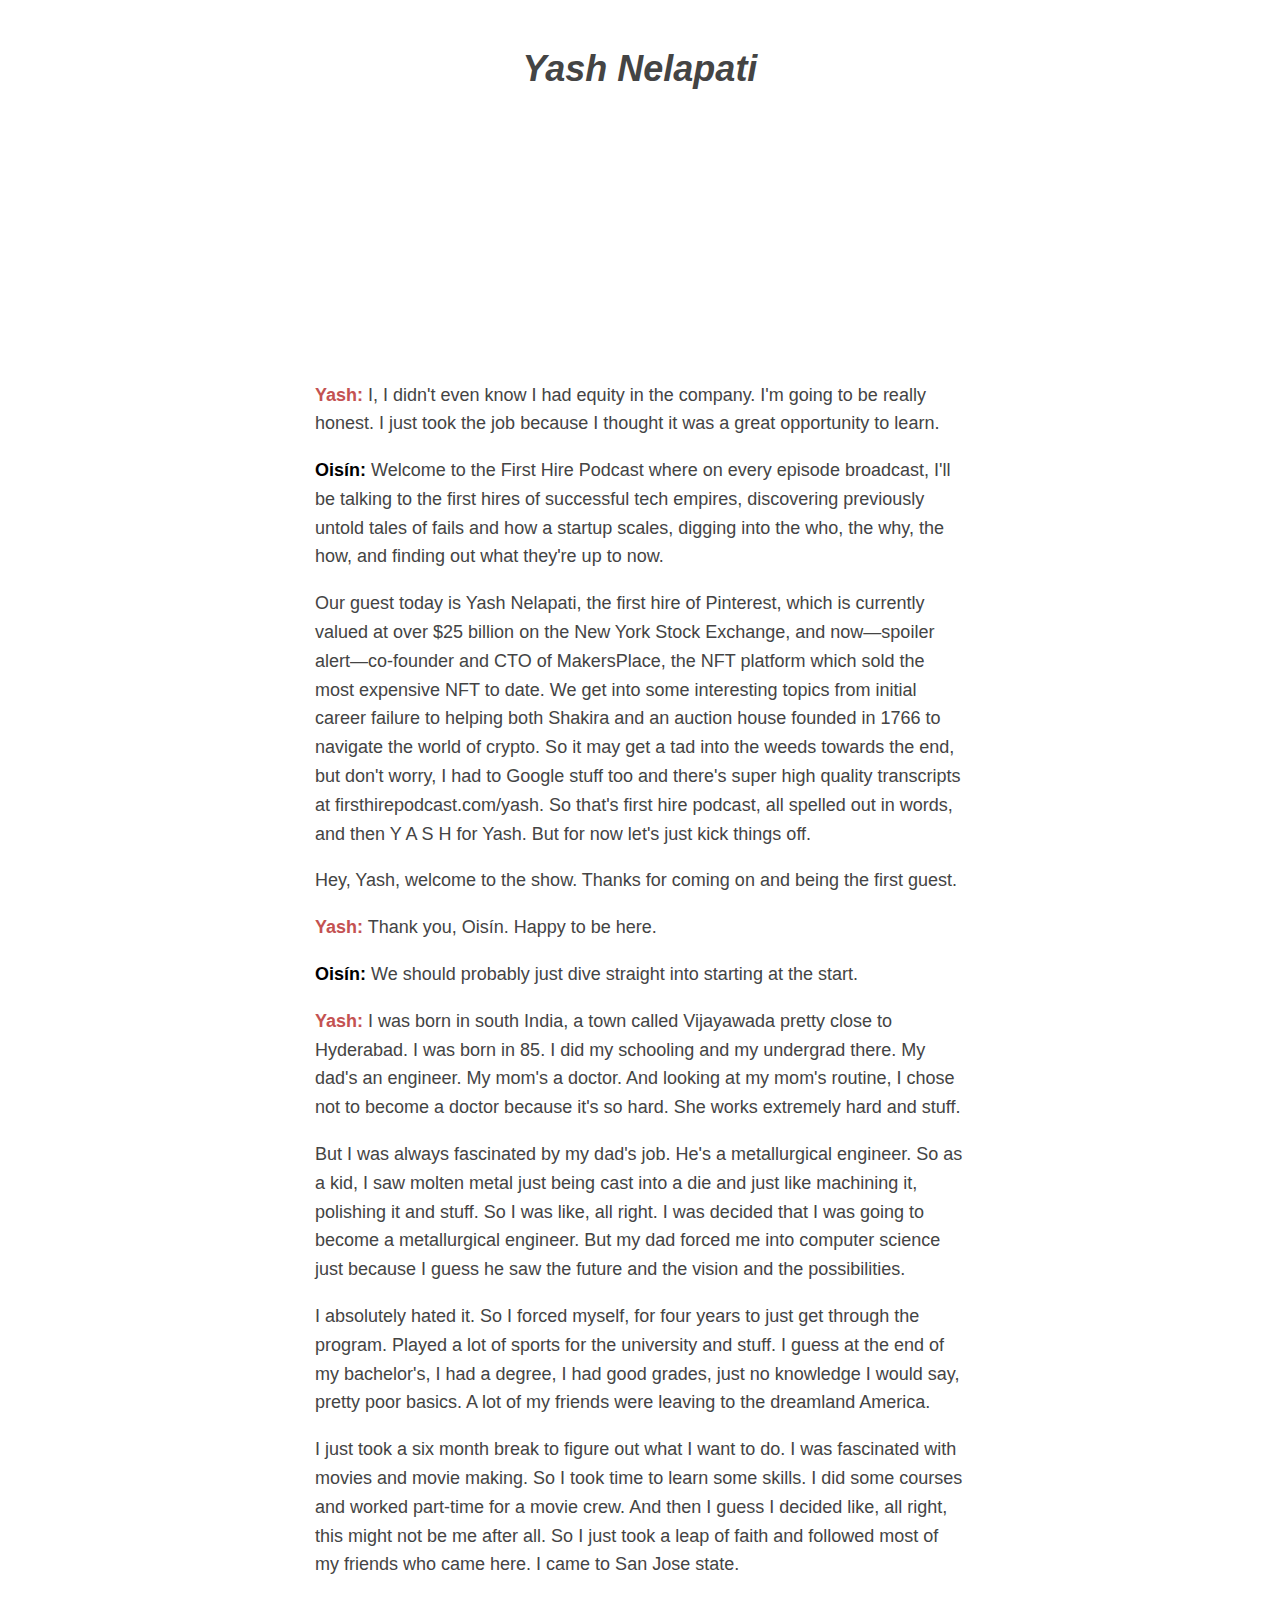
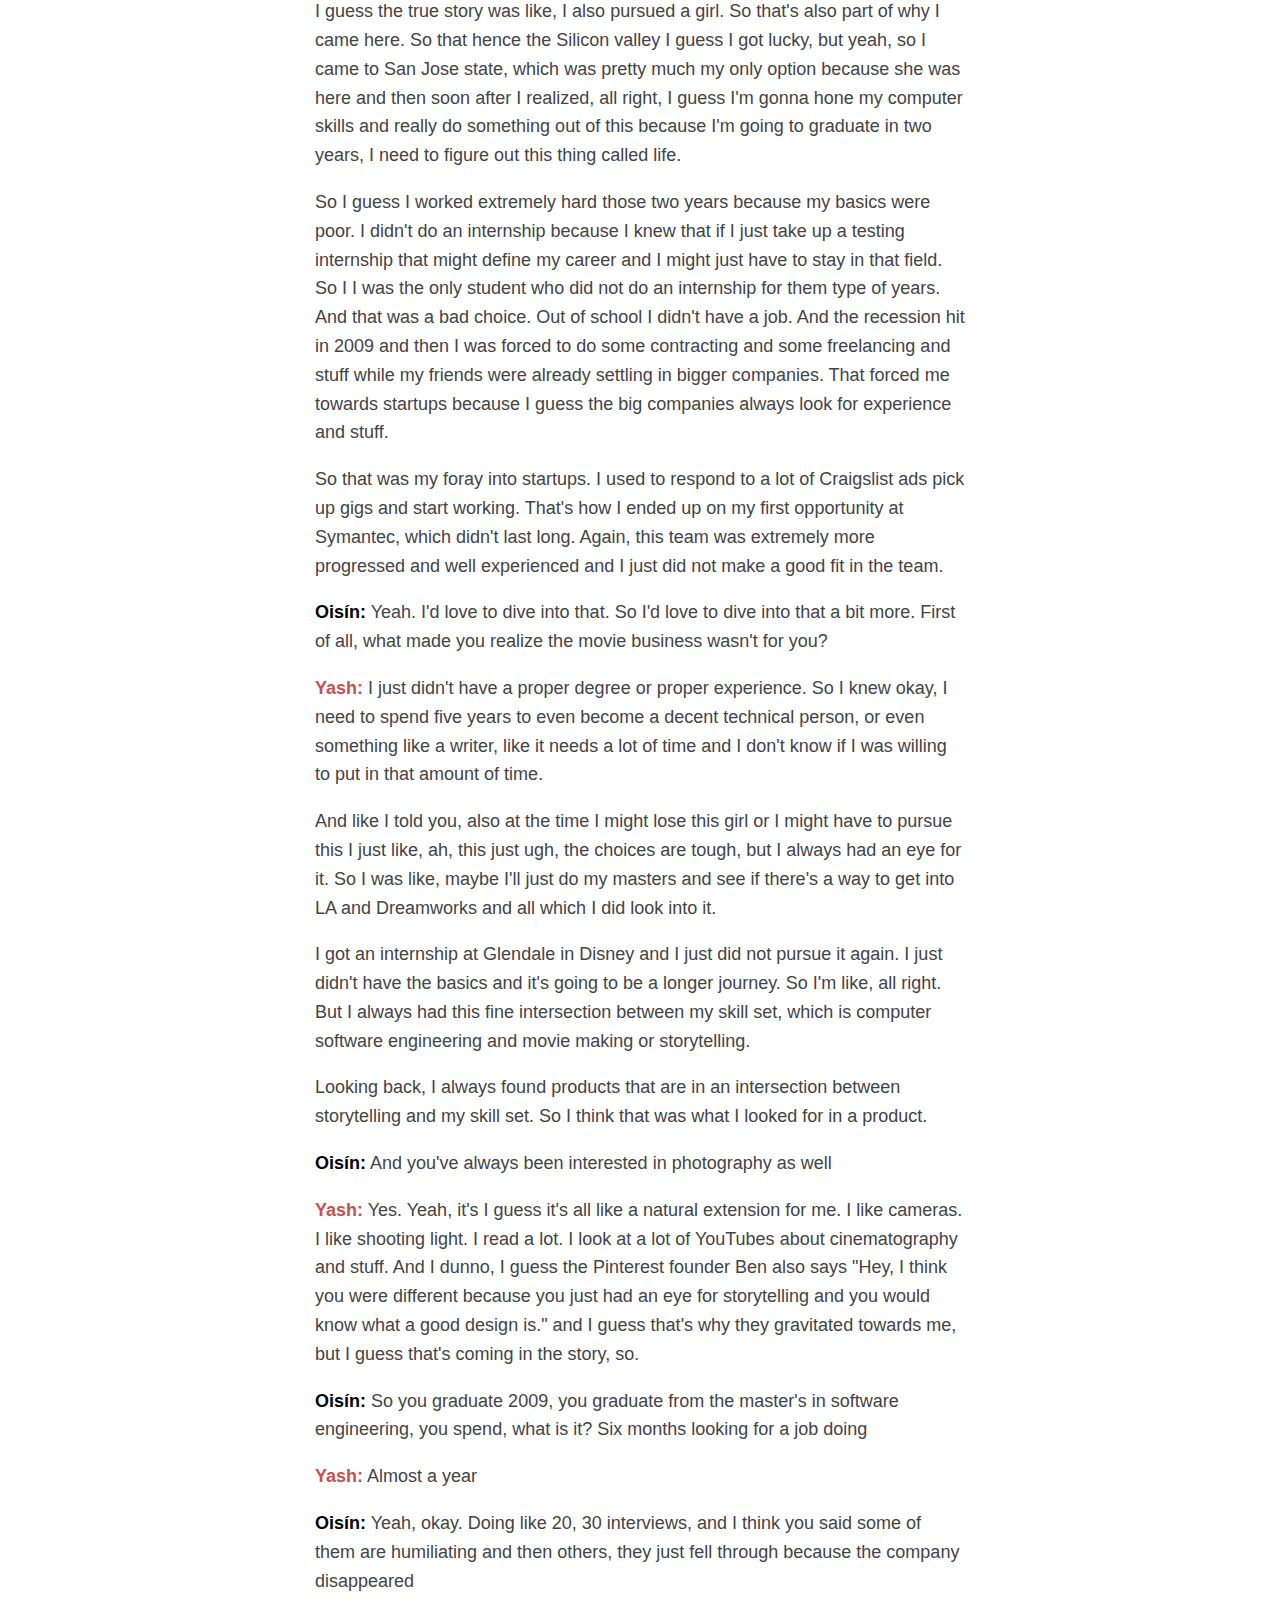
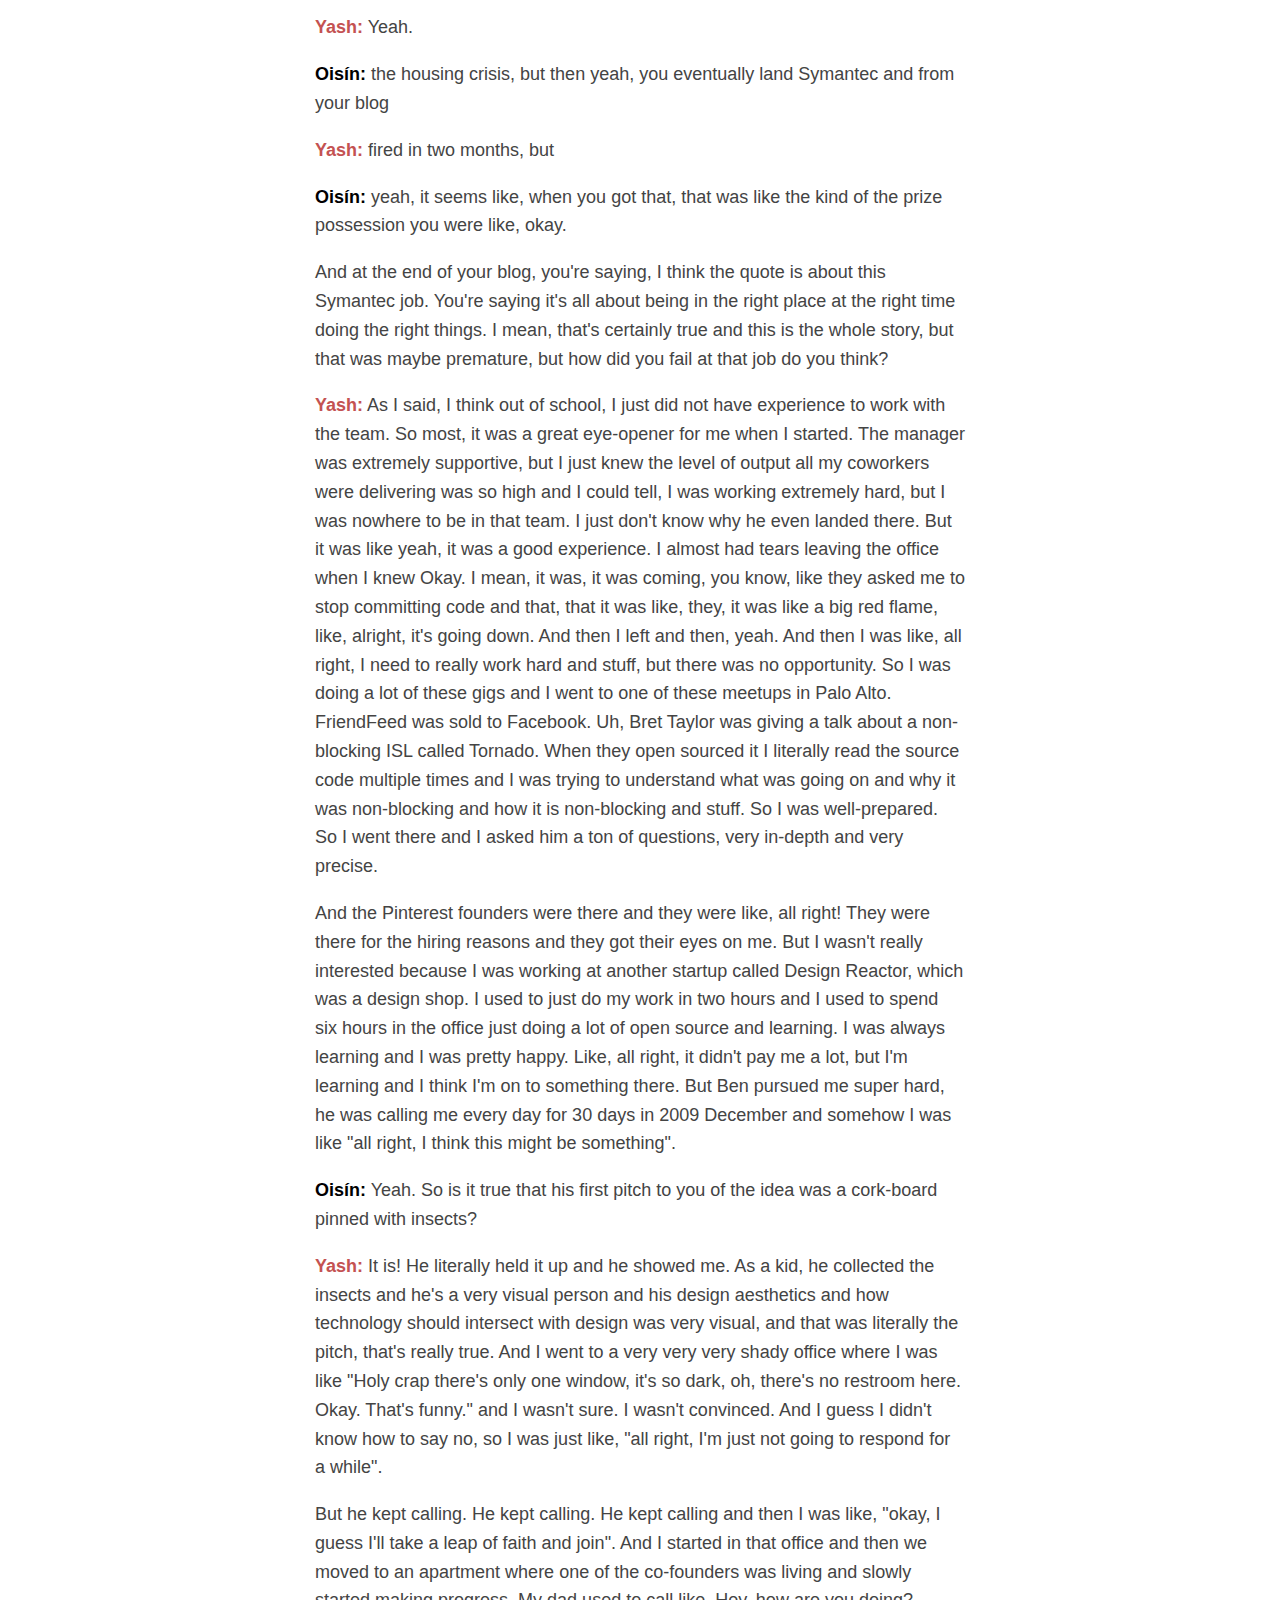
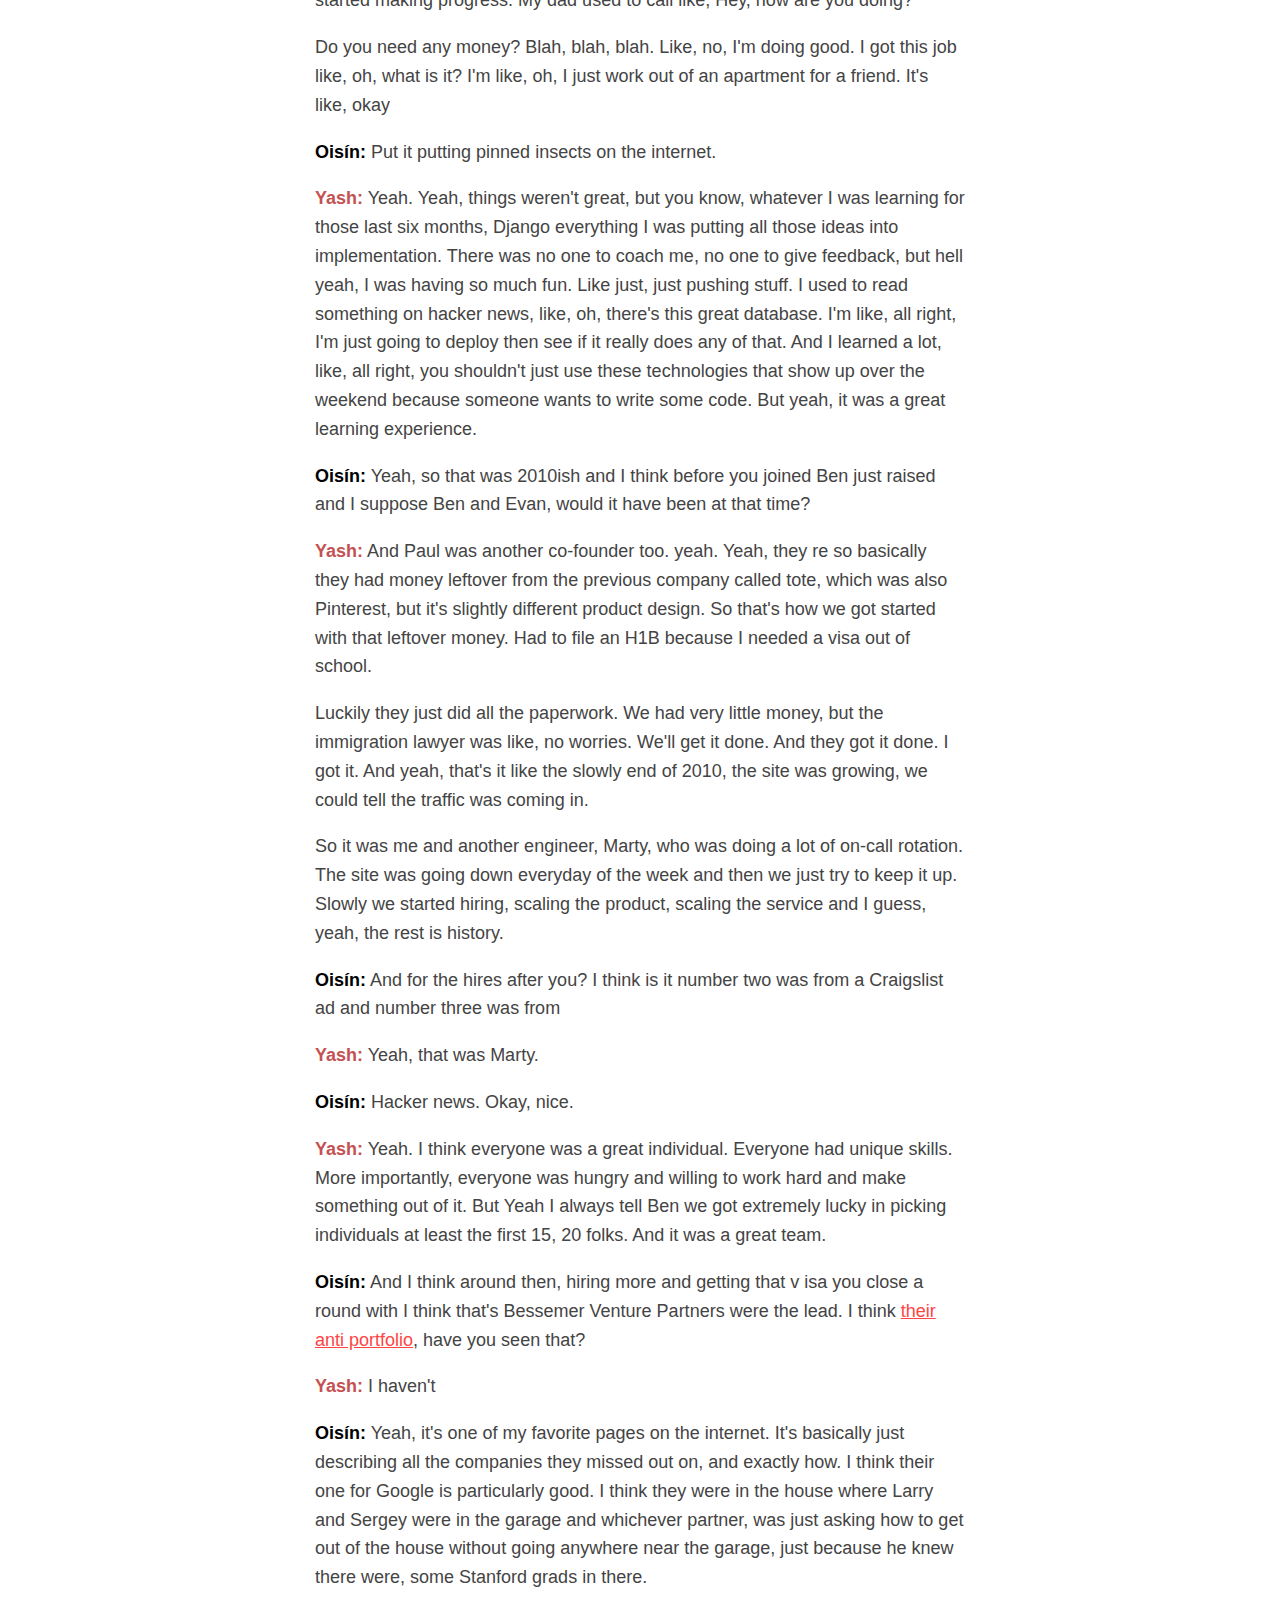
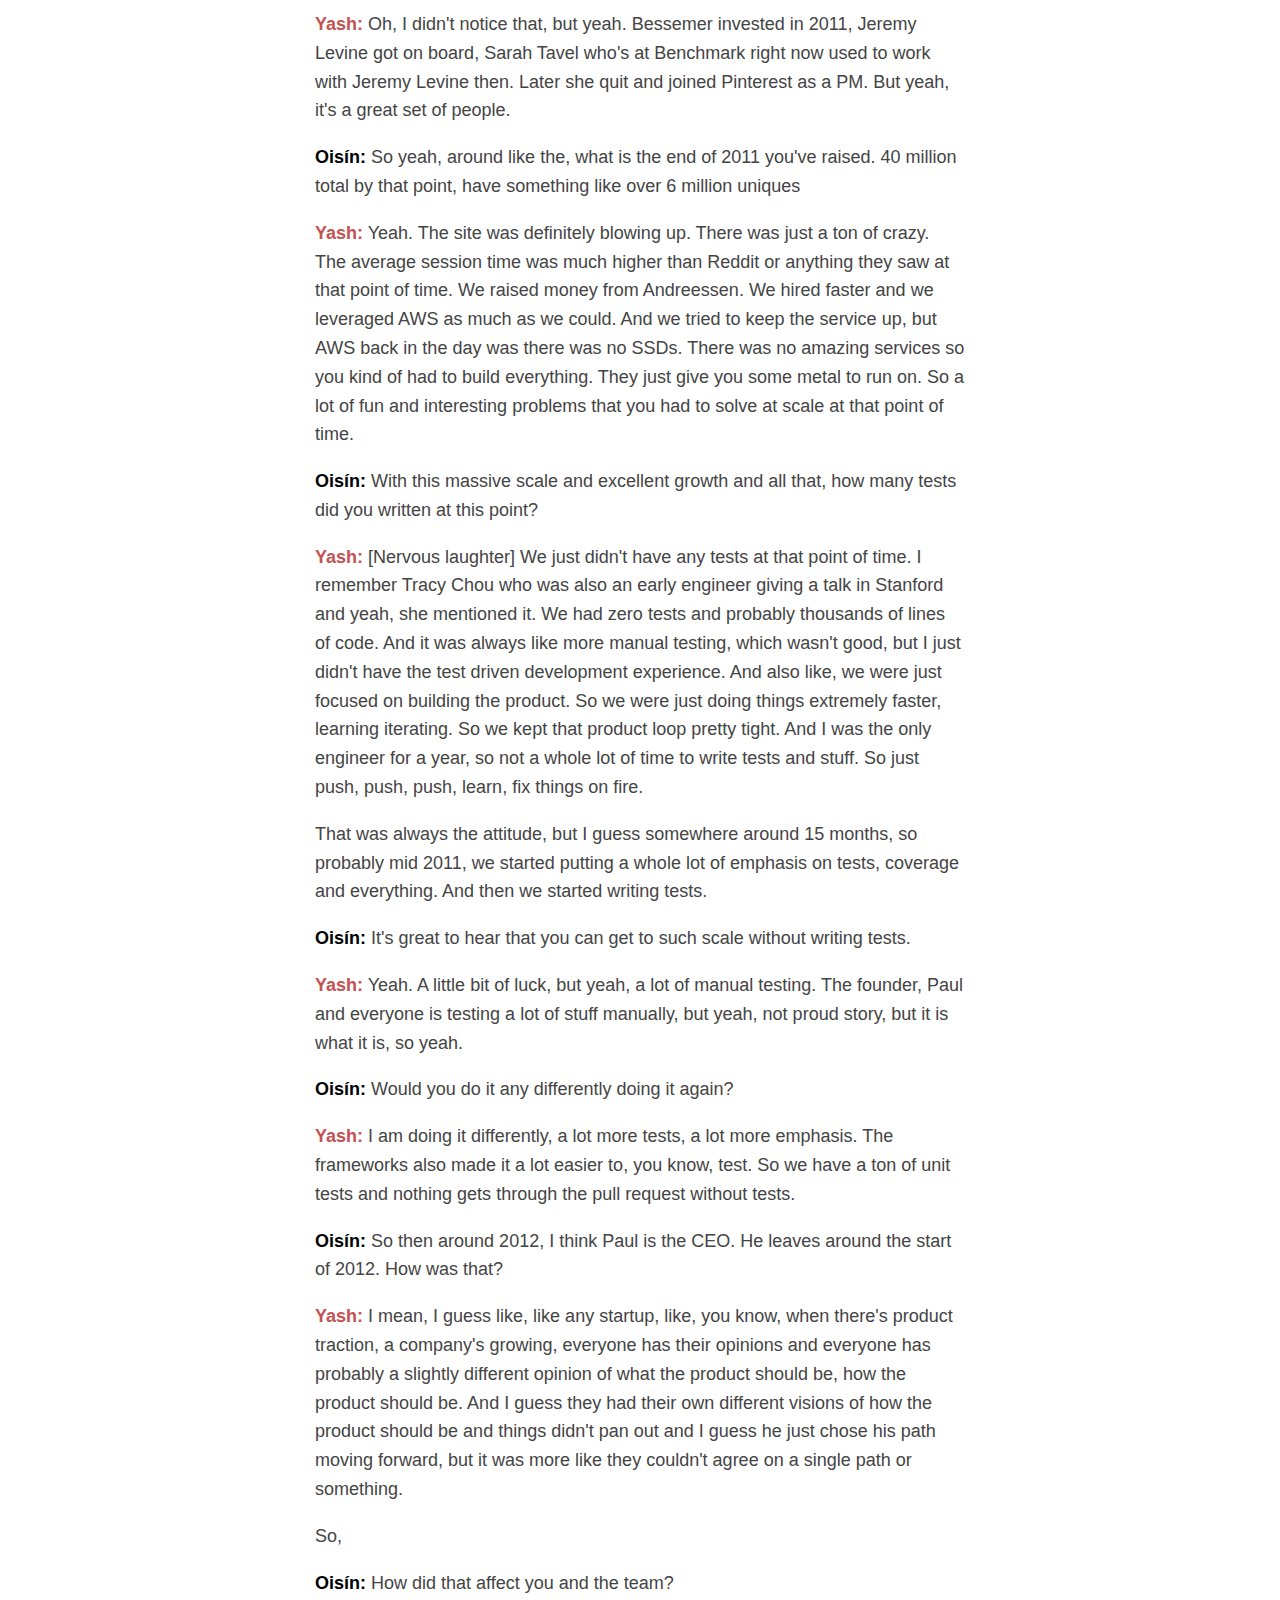
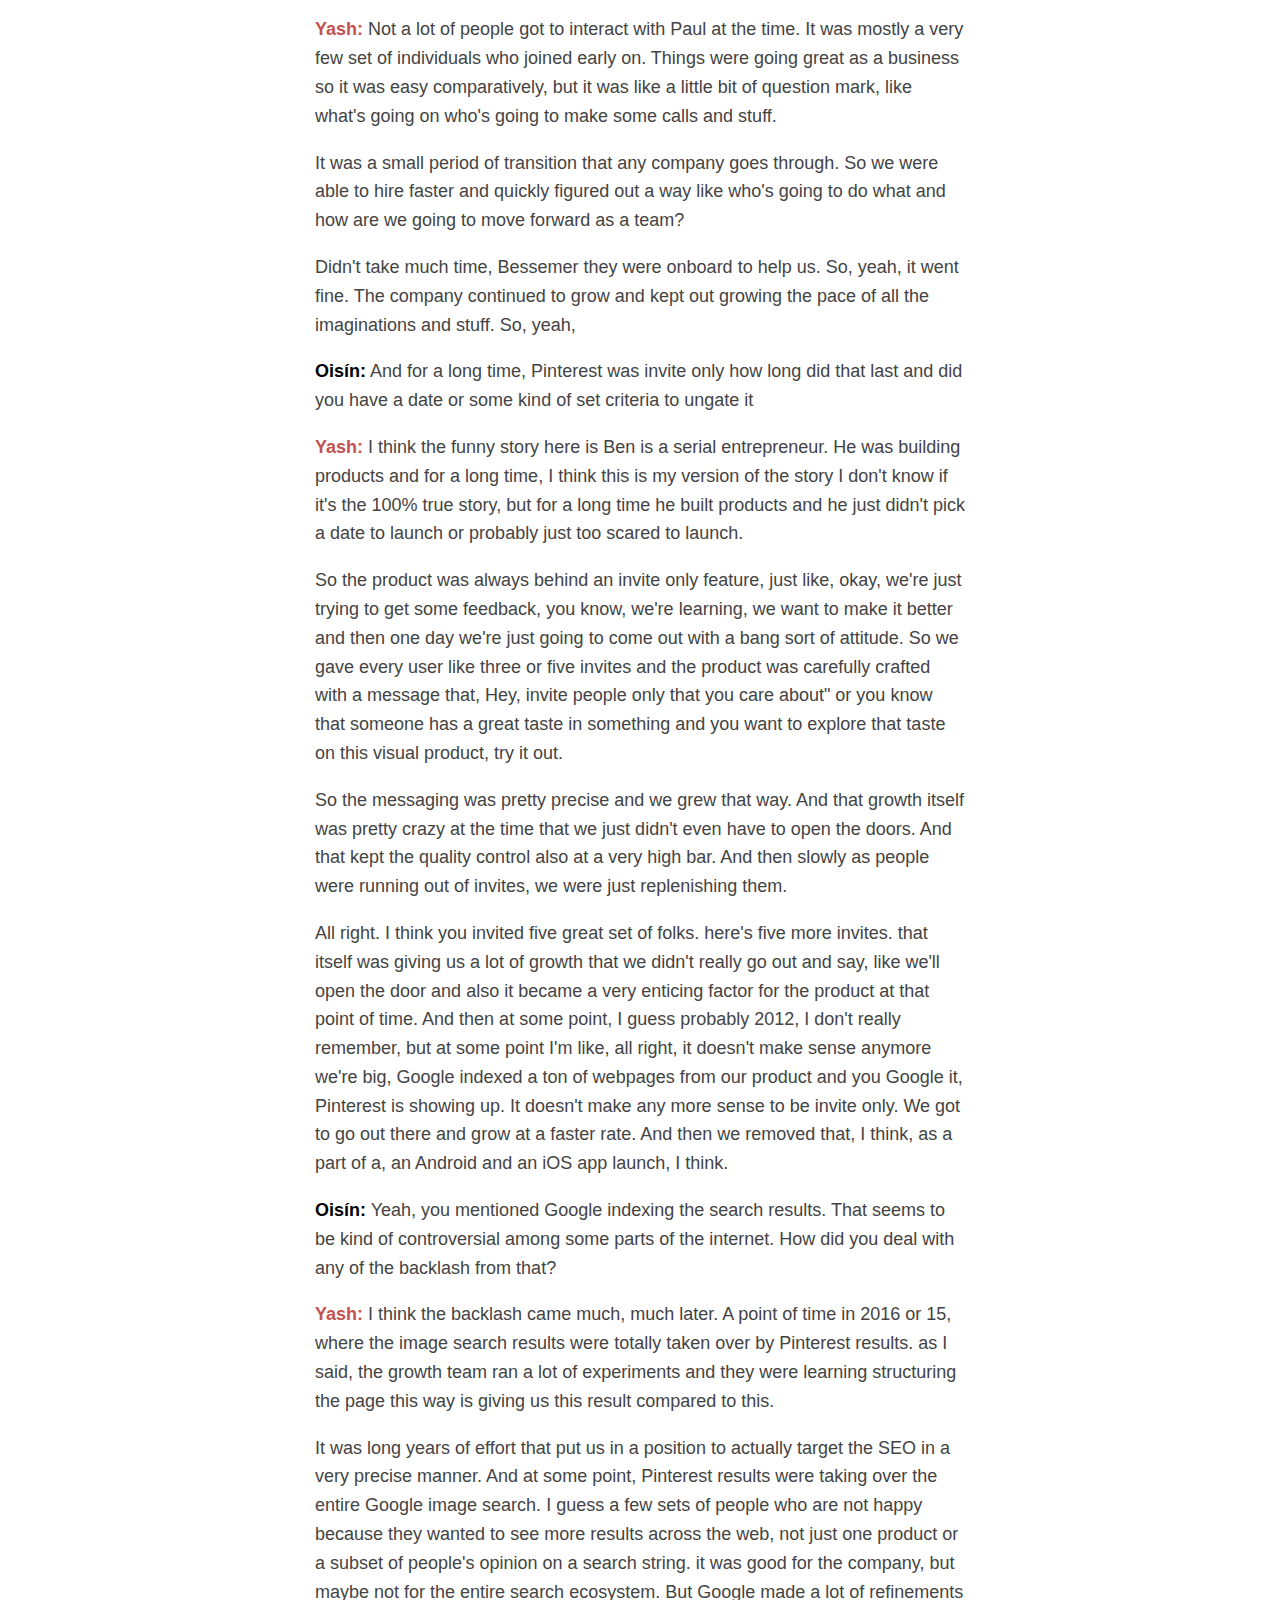
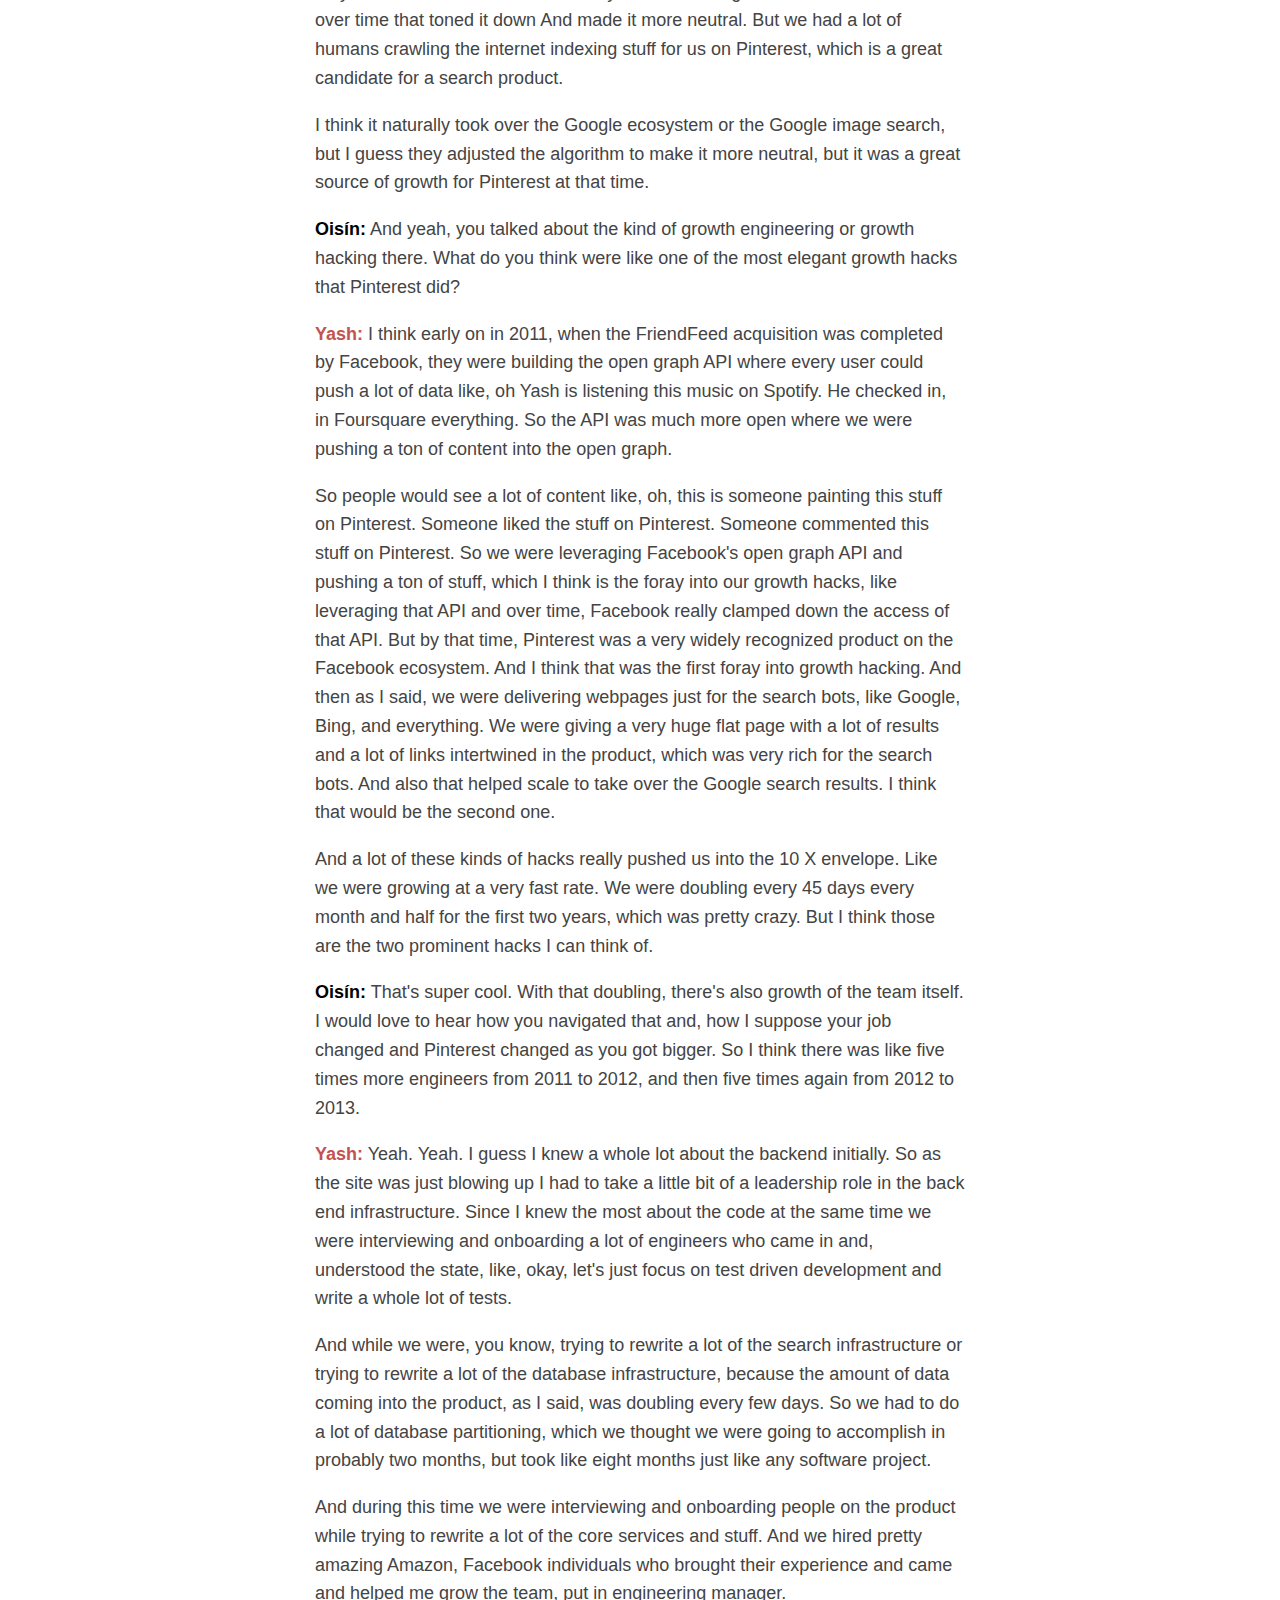
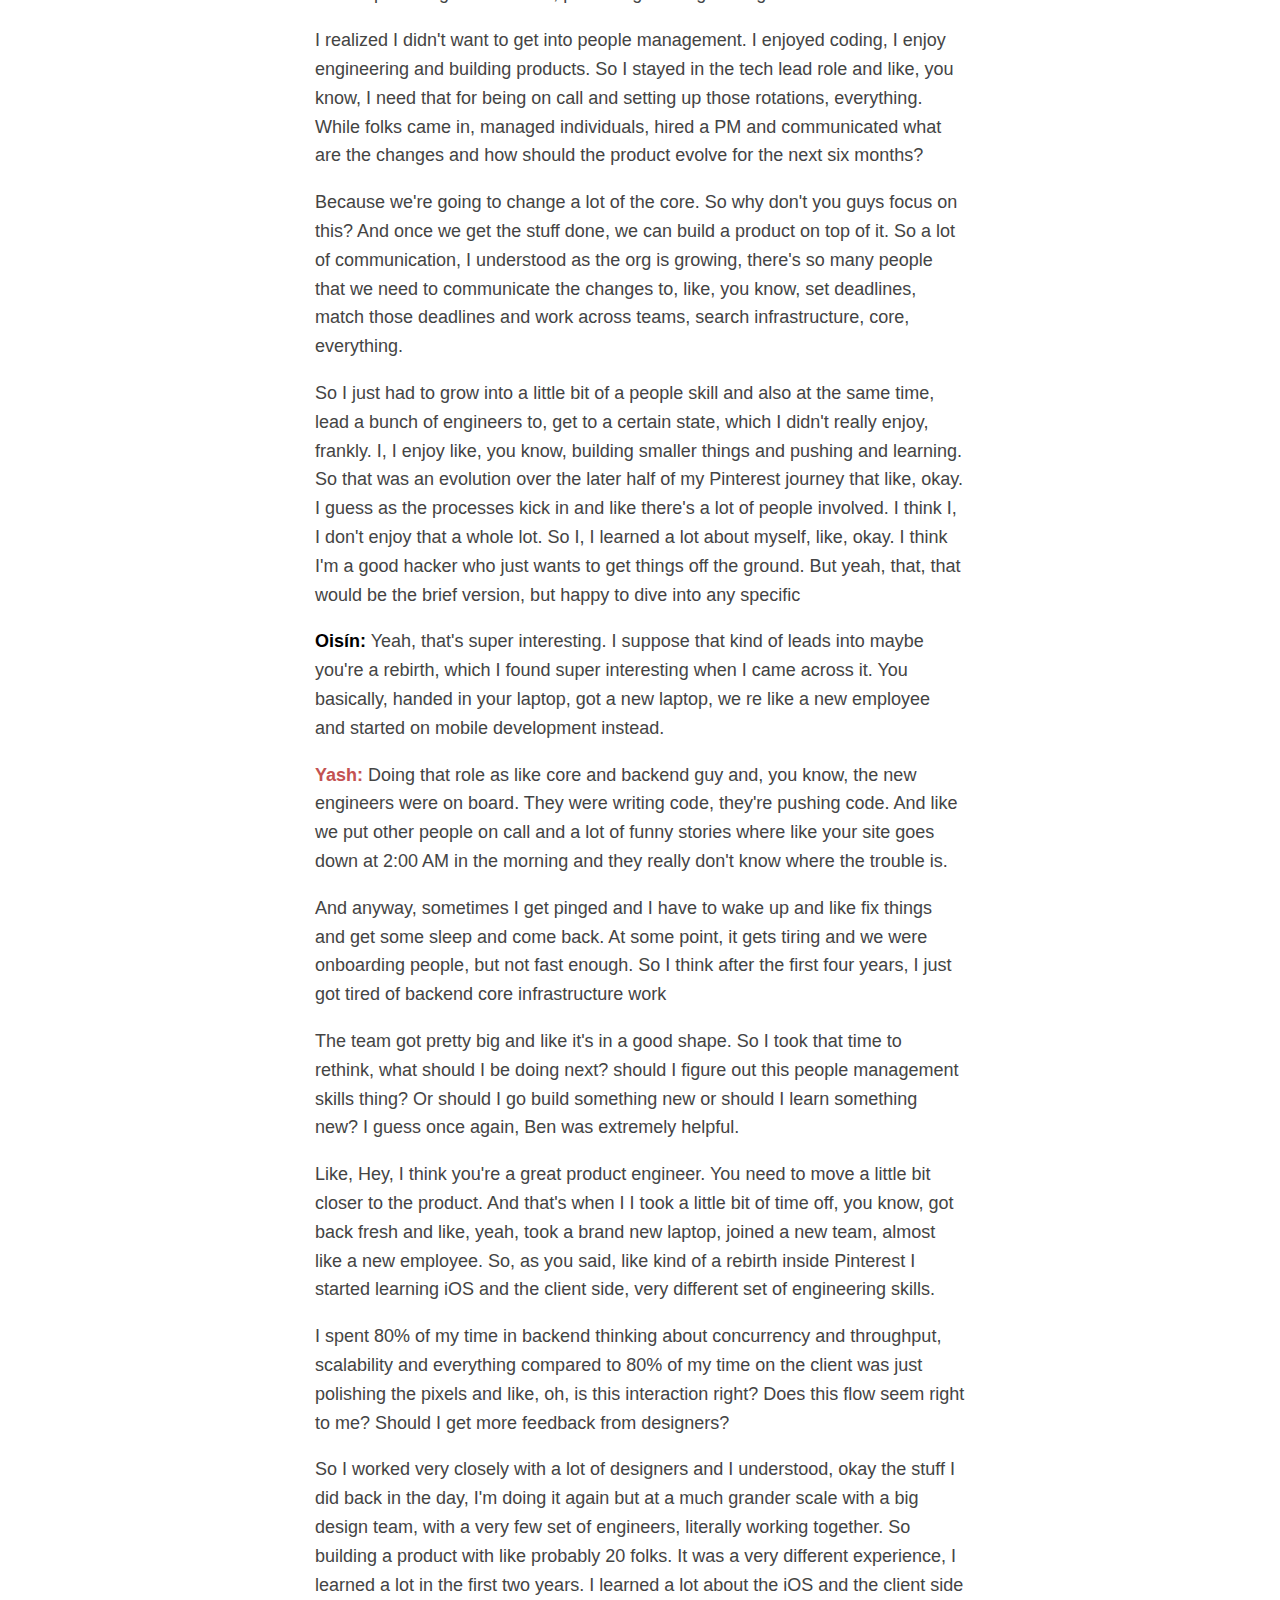
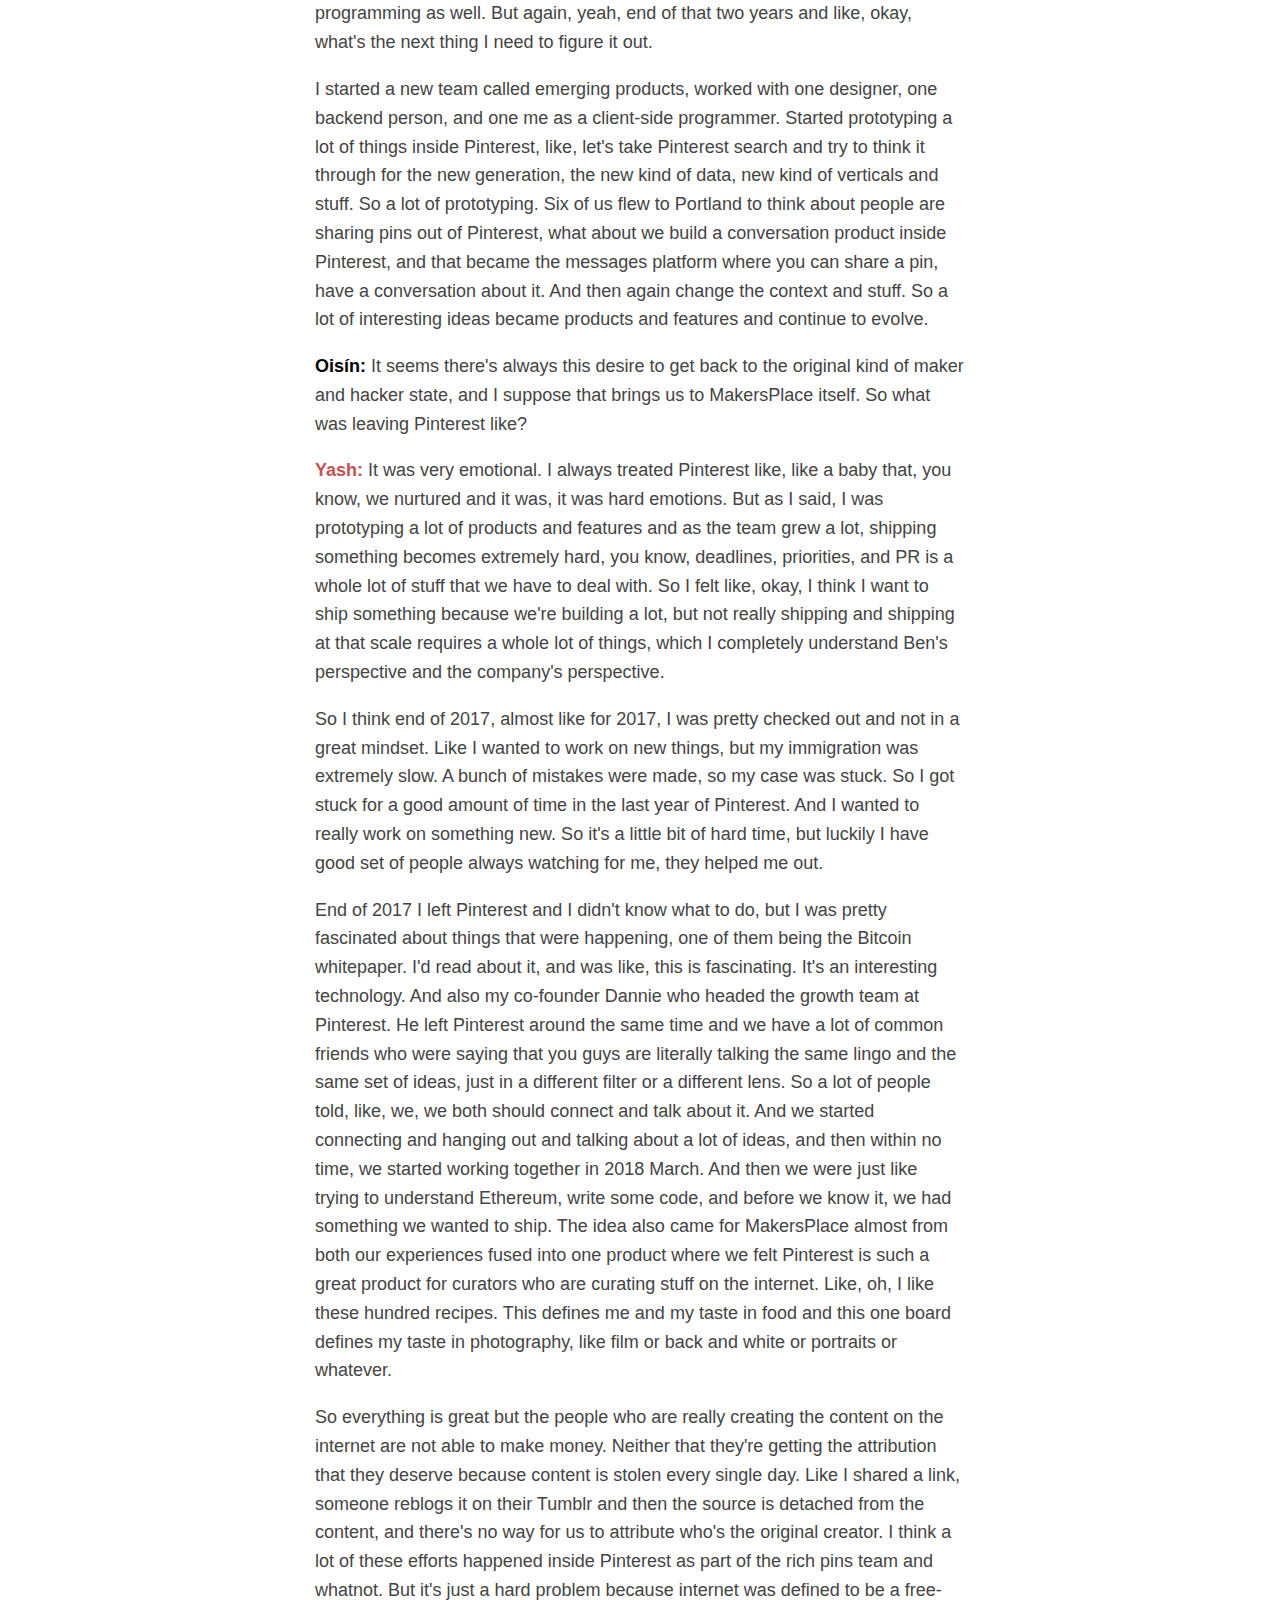
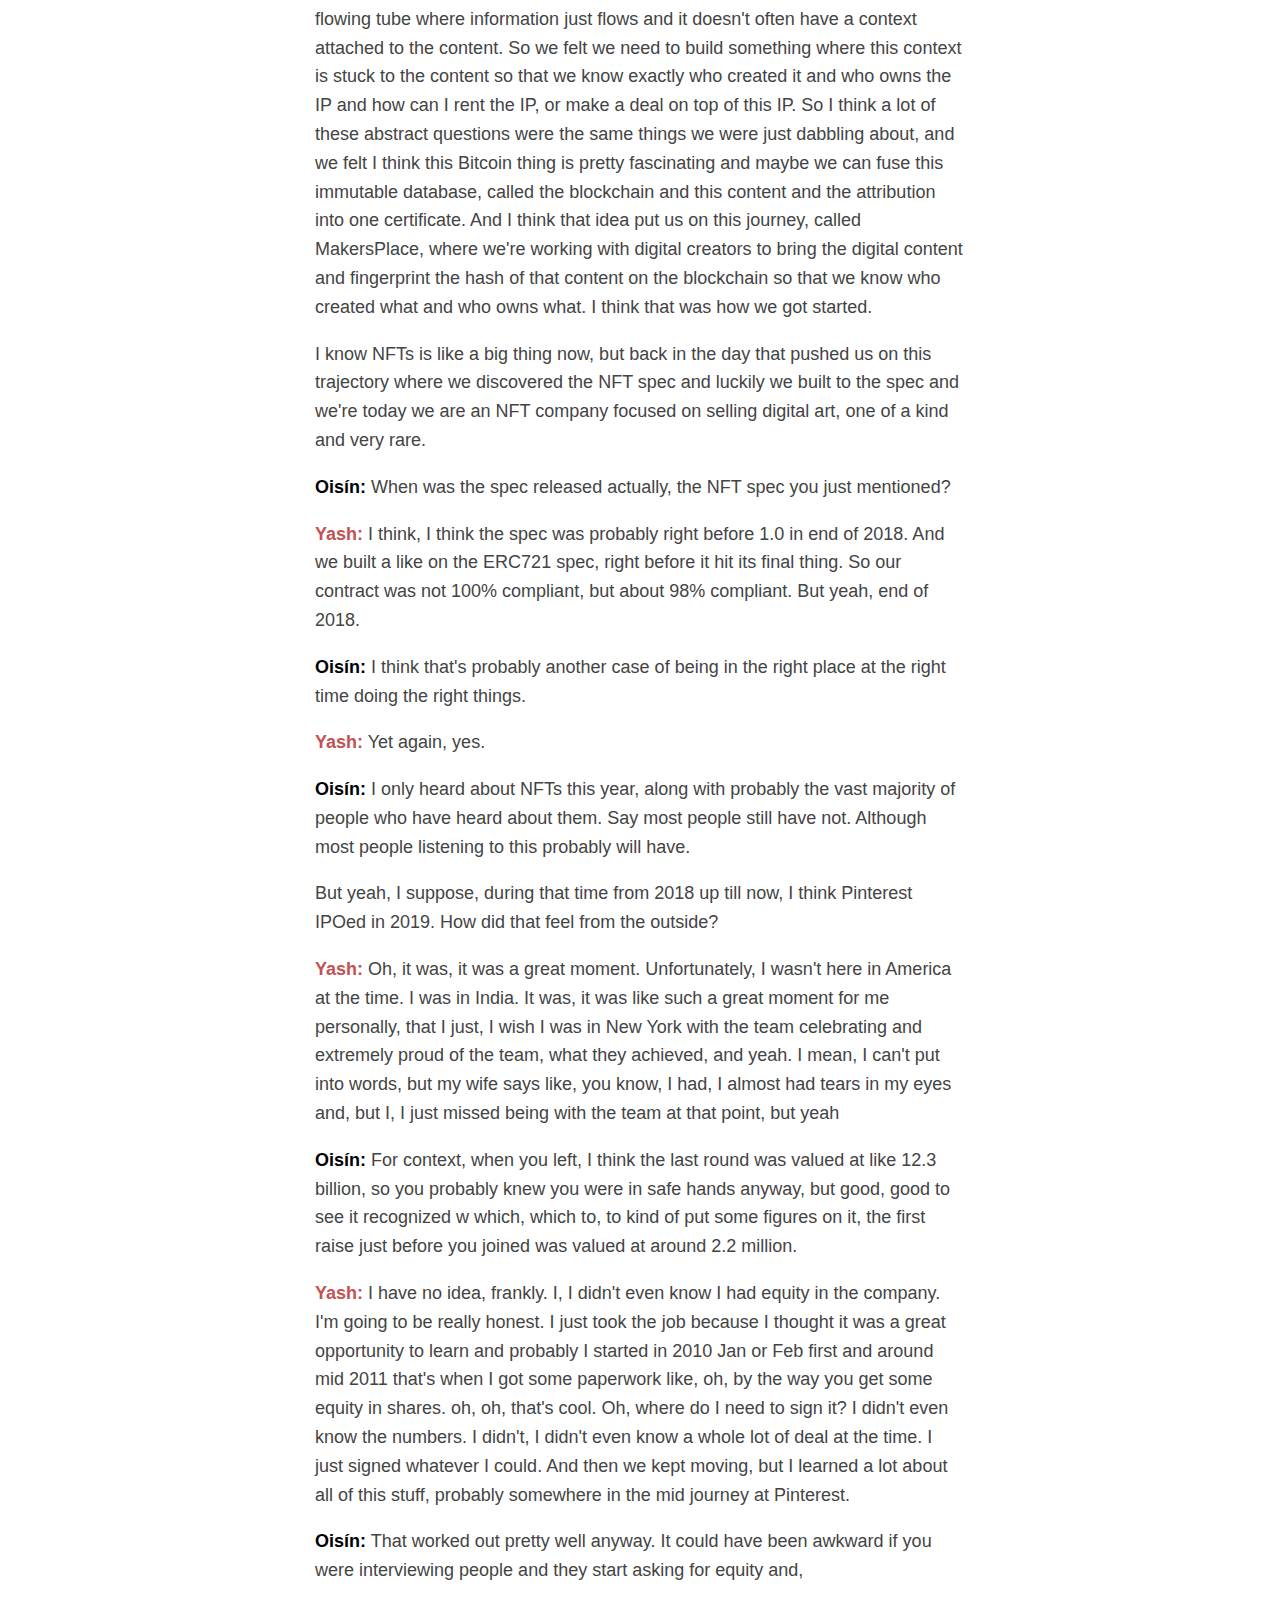
<file: yash.html>
<!DOCTYPE html>
<html lang="en">
<head>
<meta charset="UTF-8" />
<title>Yash Nelapati</title>
<link rel="stylesheet" type="text/css" href="main.css" />
</head>
<body>
<h1>Yash Nelapati</h1>
<iframe src="https://open.spotify.com/embed/episode/6AtQAiSlIdl1xZuS6Sqxxk?utm_source=generator" width="100%" height="232" frameBorder="0" allowfullscreen="" allow="autoplay; clipboard-write; encrypted-media; fullscreen; picture-in-picture"></iframe>

<p><strong style="color:#C45252">Yash:</strong> I, I didn't even know I had equity in the company. I'm going to be really honest. I just took the job because I thought it was a great opportunity to learn.</p>


<p><strong style="color:#000000">Oisín:</strong> Welcome to the First Hire Podcast where on every episode broadcast, I'll be talking to the first hires of successful tech empires, discovering previously untold tales of fails and how a startup scales, digging into the who, the why, the how, and finding out what they're up to now.</p>
<p> Our guest today is Yash Nelapati, the first hire of Pinterest, which is currently valued at over $25 billion on the New York Stock Exchange, and now—spoiler alert—co-founder and CTO of MakersPlace, the NFT platform which sold the most expensive NFT to date. We get into some interesting topics from initial career failure to helping both Shakira and an auction house founded in 1766 to navigate the world of crypto. So it may get a tad into the weeds towards the end, but don't worry, I had to Google stuff too and there's super high quality transcripts at firsthirepodcast.com/yash. So that's first hire podcast, all spelled out in words, and then Y A S H for Yash. But for now let's just kick things off.</p>
<p>Hey, Yash, welcome to the show. Thanks for coming on and being the first guest.</p>
<p><strong style="color:#C45252">Yash:</strong> Thank you, Oisín. Happy to be here. </p>
<p><strong style="color:#000000">Oisín:</strong> We should probably just dive straight into starting at the start.</p>
<p><strong style="color:#C45252">Yash:</strong> I was born in south India, a town called Vijayawada pretty close to Hyderabad. I was born in 85. I did my schooling and my undergrad there. My dad's an engineer. My mom's a doctor. And looking at my mom's routine, I chose not to become a doctor because it's so hard. She works extremely hard and stuff.</p>
<p>But I was always fascinated by my dad's job. He's a metallurgical engineer. So as a kid, I saw molten metal just being cast into a die and just like machining it, polishing it and stuff. So I was like, all right. I was decided that I was going to become a metallurgical engineer. But my dad forced me into computer science just because I guess he saw the future and the vision and the possibilities.</p>
<p>I absolutely hated it. So I forced myself, for four years to just get through the program. Played a lot of sports for the university and stuff. I guess at the end of my bachelor's, I had a degree, I had good grades, just no knowledge I would say, pretty poor basics. A lot of my friends were leaving to the dreamland America.</p>
<p>I just took a six month break to figure out what I want to do. I was fascinated with movies and movie making. So I took time to learn some skills. I did some courses and worked part-time for a movie crew. And then I guess I decided like, all right, this might not be me after all. So I just took a leap of faith and followed most of my friends who came here. I came to San Jose state.</p>
<p>I guess the true story was like, I also pursued a girl. So that's also part of why I came here. So that hence the Silicon valley I guess I got lucky, but yeah, so I came to San Jose state, which was pretty much my only option because she was here and then soon after I realized, all right, I guess I'm gonna hone my computer skills and really do something out of this because I'm going to graduate in two years, I need to figure out this thing called life.</p>
<p>So I guess I worked extremely hard those two years because my basics were poor. I didn't do an internship because I knew that if I just take up a testing internship that might define my career and I might just have to stay in that field. So I I was the only student who did not do an internship for them type of years. And that was a bad choice. Out of school I didn't have a job. And the recession hit in 2009 and then I was forced to do some contracting and some freelancing and stuff while my friends were already settling in bigger companies. That forced me towards startups because I guess the big companies always look for experience and stuff.</p>
<p>So that was my foray into startups. I used to respond to a lot of Craigslist ads pick up gigs and start working. That's how I ended up on my first opportunity at Symantec, which didn't last long. Again, this team was extremely more progressed and well experienced and I just did not make a good fit in the team.</p>
<p><strong style="color:#000000">Oisín:</strong> Yeah. I'd love to dive into that. So I'd love to dive into that a bit more. First of all, what made you realize the movie business wasn't for you?</p>
<p><strong style="color:#C45252">Yash:</strong> I just didn't have a proper degree or proper experience. So I knew okay, I need to spend five years to even become a decent technical person, or even something like a writer, like it needs a lot of time and I don't know if I was willing to put in that amount of time.</p>
<p>And like I told you, also at the time I might lose this girl or I might have to pursue this I just like, ah, this just ugh, the choices are tough, but I always had an eye for it. So I was like, maybe I'll just do my masters and see if there's a way to get into LA and Dreamworks and all which I did look into it.</p>
<p>I got an internship at Glendale in Disney and I just did not pursue it again. I just didn't have the basics and it's going to be a longer journey. So I'm like, all right. But I always had this fine intersection between my skill set, which is computer software engineering and movie making or storytelling.</p>
<p>Looking back, I always found products that are in an intersection between storytelling and my skill set. So I think that was what I looked for in a product.</p>
<p><strong style="color:#000000">Oisín:</strong> And you've always been interested in photography as well </p>
<p><strong style="color:#C45252">Yash:</strong> Yes. Yeah, it's I guess it's all like a natural extension for me. I like cameras. I like shooting light. I read a lot. I look at a lot of YouTubes about cinematography and stuff. And I dunno, I guess the Pinterest founder Ben also says &quot;Hey, I think you were different because you just had an eye for storytelling and you would know what a good design is.&quot; and I guess that's why they gravitated towards me, but I guess that's coming in the story, so. </p>
<p><strong style="color:#000000">Oisín:</strong> So you graduate 2009, you graduate from the master's in software engineering, you spend, what is it? Six months looking for a job doing </p>
<p><strong style="color:#C45252">Yash:</strong> Almost a year</p>
<p><strong style="color:#000000">Oisín:</strong> Yeah, okay. Doing like 20, 30 interviews, and I think you said some of them are humiliating and then others, they just fell through because the company disappeared </p>
<p><strong style="color:#C45252">Yash:</strong> Yeah. </p>
<p><strong style="color:#000000">Oisín:</strong> the housing crisis, but then yeah, you eventually land Symantec and from your blog </p>
<p><strong style="color:#C45252">Yash:</strong> fired in two months, but </p>
<p><strong style="color:#000000">Oisín:</strong> yeah, it seems like, when you got that, that was like the kind of the prize possession you were like, okay.</p>
<p>And at the end of your blog, you're saying, I think the quote is about this Symantec job. You're saying it's all about being in the right place at the right time doing the right things. I mean, that's certainly true and this is the whole story, but that was maybe premature, but how did you fail at that job do you think?</p>
<p><strong style="color:#C45252">Yash:</strong> As I said, I think out of school, I just did not have experience to work with the team. So most, it was a great eye-opener for me when I started. The manager was extremely supportive, but I just knew the level of output all my coworkers were delivering was so high and I could tell, I was working extremely hard, but I was nowhere to be in that team. I just don't know why he even landed there. But it was like yeah, it was a good experience. I almost had tears leaving the office when I knew Okay. I mean, it was, it was coming, you know, like they asked me to stop committing code and that, that it was like, they, it was like a big red flame, like, alright, it's going down. And then I left and then, yeah. And then I was like, all right, I need to really work hard and stuff, but there was no opportunity. So I was doing a lot of these gigs and I went to one of these meetups in Palo Alto. FriendFeed was sold to Facebook. Uh, Bret Taylor was giving a talk about a non-blocking ISL called Tornado. When they open sourced it I literally read the source code multiple times and I was trying to understand what was going on and why it was non-blocking and how it is non-blocking and stuff. So I was well-prepared. So I went there and I asked him a ton of questions, very in-depth and very precise.</p>
<p>And the Pinterest founders were there and they were like, all right! They were there for the hiring reasons and they got their eyes on me. But I wasn't really interested because I was working at another startup called Design Reactor, which was a design shop. I used to just do my work in two hours and I used to spend six hours in the office just doing a lot of open source and learning. I was always learning and I was pretty happy. Like, all right, it didn't pay me a lot, but I'm learning and I think I'm on to something there. But Ben pursued me super hard, he was calling me every day for 30 days in 2009 December and somehow I was like &quot;all right, I think this might be something&quot;.</p>
<p><strong style="color:#000000">Oisín:</strong> Yeah. So is it true that his first pitch to you of the idea was a cork-board pinned with insects?</p>
<p><strong style="color:#C45252">Yash:</strong> It is! He literally held it up and he showed me. As a kid, he collected the insects and he's a very visual person and his design aesthetics and how technology should intersect with design was very visual, and that was literally the pitch, that's really true. And I went to a very very very shady office where I was like &quot;Holy crap there's only one window, it's so dark, oh, there's no restroom here. Okay. That's funny.&quot; and I wasn't sure. I wasn't convinced. And I guess I didn't know how to say no, so I was just like, &quot;all right, I'm just not going to respond for a while&quot;.</p>
<p>But he kept calling. He kept calling. He kept calling and then I was like, &quot;okay, I guess I'll take a leap of faith and join&quot;. And I started in that office and then we moved to an apartment where one of the co-founders was living and slowly started making progress. My dad used to call like, Hey, how are you doing?</p>
<p>Do you need any money? Blah, blah, blah. Like, no, I'm doing good. I got this job like, oh, what is it? I'm like, oh, I just work out of an apartment for a friend. It's like, okay </p>
<p><strong style="color:#000000">Oisín:</strong> Put it putting pinned insects on the internet.</p>
<p><strong style="color:#C45252">Yash:</strong> Yeah. Yeah, things weren't great, but you know, whatever I was learning for those last six months, Django everything I was putting all those ideas into implementation. There was no one to coach me, no one to give feedback, but hell yeah, I was having so much fun. Like just, just pushing stuff. I used to read something on hacker news, like, oh, there's this great database. I'm like, all right, I'm just going to deploy then see if it really does any of that. And I learned a lot, like, all right, you shouldn't just use these technologies that show up over the weekend because someone wants to write some code. But yeah, it was a great learning experience. </p>
<p><strong style="color:#000000">Oisín:</strong> Yeah, so that was 2010ish and I think before you joined Ben just raised and I suppose Ben and Evan, would it have been at that time? </p>
<p><strong style="color:#C45252">Yash:</strong> And Paul was another co-founder too. yeah. Yeah, they re so basically they had money leftover from the previous company called tote, which was also Pinterest, but it's slightly different product design. So that's how we got started with that leftover money. Had to file an H1B because I needed a visa out of school.</p>
<p>Luckily they just did all the paperwork. We had very little money, but the immigration lawyer was like, no worries. We'll get it done. And they got it done. I got it. And yeah, that's it like the slowly end of 2010, the site was growing, we could tell the traffic was coming in.</p>
<p>So it was me and another engineer, Marty, who was doing a lot of on-call rotation. The site was going down everyday of the week and then we just try to keep it up. Slowly we started hiring, scaling the product, scaling the service and I guess, yeah, the rest is history. </p>
<p><strong style="color:#000000">Oisín:</strong> And for the hires after you? I think is it number two was from a Craigslist ad and number three was from</p>
<p><strong style="color:#C45252">Yash:</strong> Yeah, that was Marty. </p>
<p><strong style="color:#000000">Oisín:</strong> Hacker news. Okay, nice. </p>
<p><strong style="color:#C45252">Yash:</strong> Yeah. I think everyone was a great individual. Everyone had unique skills. More importantly, everyone was hungry and willing to work hard and make something out of it. But Yeah I always tell Ben we got extremely lucky in picking individuals at least the first 15, 20 folks. And it was a great team.</p>
<p><strong style="color:#000000">Oisín:</strong> And I think around then, hiring more and getting that v    isa you close a round with I think that's Bessemer Venture Partners were the lead. I think <a href="https://www.bvp.com/anti-portfolio" target="_blank">their anti portfolio</a>, have you seen that? </p>
<p><strong style="color:#C45252">Yash:</strong> I haven't </p>
<p><strong style="color:#000000">Oisín:</strong> Yeah, it's one of my favorite pages on the internet. It's basically just describing all the companies they missed out on, and exactly how. I think their one for Google is particularly good. I think they were in the house where Larry and Sergey were in the garage and whichever partner, was just asking how to get out of the house without going anywhere near the garage, just because he knew there were, some Stanford grads in there.</p>
<p><strong style="color:#C45252">Yash:</strong> Oh, I didn't notice that, but yeah. Bessemer invested in 2011, Jeremy Levine got on board, Sarah Tavel who's at Benchmark right now used to work with Jeremy Levine then. Later she quit and joined Pinterest as a PM. But yeah, it's a great set of people. </p>
<p><strong style="color:#000000">Oisín:</strong> So yeah, around like the, what is the end of 2011 you've raised. 40 million total by that point, have something like over 6 million uniques </p>
<p><strong style="color:#C45252">Yash:</strong> Yeah. The site was definitely blowing up. There was just a ton of crazy. The average session time was much higher than Reddit or anything they saw at that point of time. We raised money from Andreessen. We hired faster and we leveraged AWS as much as we could. And we tried to keep the service up, but AWS back in the day was there was no SSDs. There was no amazing services so you kind of had to build everything. They just give you some metal to run on. So a lot of fun and interesting problems that you had to solve at scale at that point of time. </p>
<p><strong style="color:#000000">Oisín:</strong> With this massive scale and excellent growth and all that, how many tests did you written at this point?</p>
<p><strong style="color:#C45252">Yash:</strong> [Nervous laughter] We just didn't have any tests at that point of time. I remember Tracy Chou who was also an early engineer giving a talk in Stanford and yeah, she mentioned it. We had zero tests and probably thousands of lines of code. And it was always like more manual testing, which wasn't good, but I just didn't have the test driven development experience. And also like, we were just focused on building the product. So we were just doing things extremely faster, learning iterating. So we kept that product loop pretty tight. And I was the only engineer for a year, so not a whole lot of time to write tests and stuff. So just push, push, push, learn, fix things on fire.</p>
<p>That was always the attitude, but I guess somewhere around 15 months, so probably mid 2011, we started putting a whole lot of emphasis on tests, coverage and everything. And then we started writing tests. </p>
<p><strong style="color:#000000">Oisín:</strong> It's great to hear that you can get to such scale without writing tests.</p>
<p><strong style="color:#C45252">Yash:</strong> Yeah. A little bit of luck, but yeah, a lot of manual testing. The founder, Paul and everyone is testing a lot of stuff manually, but yeah, not proud story, but it is what it is, so yeah. </p>
<p><strong style="color:#000000">Oisín:</strong> Would you do it any differently doing it again?</p>
<p><strong style="color:#C45252">Yash:</strong> I am doing it differently, a lot more tests, a lot more emphasis. The frameworks also made it a lot easier to, you know, test. So we have a ton of unit tests and nothing gets through the pull request without tests. </p>
<p><strong style="color:#000000">Oisín:</strong> So then around 2012, I think Paul is the CEO. He leaves around the start of 2012. How was that?</p>
<p><strong style="color:#C45252">Yash:</strong> I mean, I guess like, like any startup, like, you know, when there's product traction, a company's growing, everyone has their opinions and everyone has probably a slightly different opinion of what the product should be, how the product should be. And I guess they had their own different visions of how the product should be and things didn't pan out and I guess he just chose his path moving forward, but it was more like they couldn't agree on a single path or something.</p>
<p>So, </p>
<p><strong style="color:#000000">Oisín:</strong> How did that affect you and the team?</p>
<p><strong style="color:#C45252">Yash:</strong> Not a lot of people got to interact with Paul at the time. It was mostly a very few set of individuals who joined early on. Things were going great as a business so it was easy comparatively, but it was like a little bit of question mark, like what's going on who's going to make some calls and stuff.</p>
<p>It was a small period of transition that any company goes through. So we were able to hire faster and quickly figured out a way like who's going to do what and how are we going to move forward as a team?</p>
<p>Didn't take much time, Bessemer they were onboard to help us. So, yeah, it went fine. The company continued to grow and kept out growing the pace of all the imaginations and stuff. So, yeah, </p>
<p><strong style="color:#000000">Oisín:</strong> And for a long time, Pinterest was invite only how long did that last and did you have a date or some kind of set criteria to ungate it </p>
<p><strong style="color:#C45252">Yash:</strong> I think the funny story here is Ben is a serial entrepreneur. He was building products and for a long time, I think this is my version of the story I don't know if it's the 100% true story, but for a long time he built products and he just didn't pick a date to launch or probably just too scared to launch.</p>
<p>So the product was always behind an invite only feature, just like, okay, we're just trying to get some feedback, you know, we're learning, we want to make it better and then one day we're just going to come out with a bang sort of attitude. So we gave every user like three or five invites and the product was carefully crafted with a message that, Hey, invite people only that you care about&quot; or you know that someone has a great taste in something and you want to explore that taste on this visual product, try it out.</p>
<p>So the messaging was pretty precise and we grew that way. And that growth itself was pretty crazy at the time that we just didn't even have to open the doors. And that kept the quality control also at a very high bar. And then slowly as people were running out of invites, we were just replenishing them.</p>
<p>All right. I think you invited five great set of folks. here's five more invites. that itself was giving us a lot of growth that we didn't really go out and say, like we'll open the door and also it became a very enticing factor for the product at that point of time. And then at some point, I guess probably 2012, I don't really remember, but at some point I'm like, all right, it doesn't make sense anymore we're big, Google indexed a ton of webpages from our product and you Google it, Pinterest is showing up. It doesn't make any more sense to be invite only. We got to go out there and grow at a faster rate. And then we removed that, I think, as a part of a, an Android and an iOS app launch, I think. </p>
<p><strong style="color:#000000">Oisín:</strong> Yeah, you mentioned Google indexing the search results. That seems to be kind of controversial among some parts of the internet. How did you deal with any of the backlash from that?</p>
<p><strong style="color:#C45252">Yash:</strong> I think the backlash came much, much later. A point of time in 2016 or 15, where the image search results were totally taken over by Pinterest results. as I said, the growth team ran a lot of experiments and they were learning structuring the page this way is giving us this result compared to this.</p>
<p>It was long years of effort that put us in a position to actually target the SEO in a very precise manner. And at some point, Pinterest results were taking over the entire Google image search. I guess a few sets of people who are not happy because they wanted to see more results across the web, not just one product or a subset of people's opinion on a search string. it was good for the company, but maybe not for the entire search ecosystem. But Google made a lot of refinements over time that toned it down And made it more neutral. But we had a lot of humans crawling the internet indexing stuff for us on Pinterest, which is a great candidate for a search product.</p>
<p>I think it naturally took over the Google ecosystem or the Google image search, but I guess they adjusted the algorithm to make it more neutral, but it was a great source of growth for Pinterest at that time.</p>
<p><strong style="color:#000000">Oisín:</strong> And yeah, you talked about the kind of growth engineering or growth hacking there. What do you think were like one of the most elegant growth hacks that Pinterest did?</p>
<p><strong style="color:#C45252">Yash:</strong> I think early on in 2011, when the FriendFeed acquisition was completed by Facebook, they were building the open graph API where every user could push a lot of data like, oh Yash is listening this music on Spotify. He checked in, in Foursquare everything. So the API was much more open where we were pushing a ton of content into the open graph.</p>
<p>So people would see a lot of content like, oh, this is someone painting this stuff on Pinterest. Someone liked the stuff on Pinterest. Someone commented this stuff on Pinterest. So we were leveraging Facebook's open graph API and pushing a ton of stuff, which I think is the foray into our growth hacks, like leveraging that API and over time, Facebook really clamped down the access of that API. But by that time, Pinterest was a very widely recognized product on the Facebook ecosystem. And I think that was the first foray into growth hacking. And then as I said, we were delivering webpages just for the search bots, like Google, Bing, and everything. We were giving a very huge flat page with a lot of results and a lot of links intertwined in the product, which was very rich for the search bots. And also that helped scale to take over the Google search results. I think that would be the second one. </p>
<p>And a lot of these kinds of hacks really pushed us into the 10 X envelope. Like we were growing at a very fast rate. We were doubling every 45 days every month and half for the first two years, which was pretty crazy. But I think those are the two prominent hacks I can think of. </p>
<p><strong style="color:#000000">Oisín:</strong> That's super cool. With that doubling, there's also growth of the team itself. I would love to hear how you navigated that and, how I suppose your job changed and Pinterest changed as you got bigger. So I think there was like five times more engineers from 2011 to 2012, and then five times again from 2012 to 2013.</p>
<p><strong style="color:#C45252">Yash:</strong> Yeah. Yeah. I guess I knew a whole lot about the backend initially. So as the site was just blowing up I had to take a little bit of a leadership role in the back end infrastructure. Since I knew the most about the code at the same time we were interviewing and onboarding a lot of engineers who came in and, understood the state, like, okay, let's just focus on test driven development and write a whole lot of tests.</p>
<p>And while we were, you know, trying to rewrite a lot of the search infrastructure or trying to rewrite a lot of the database infrastructure, because the amount of data coming into the product, as I said, was doubling every few days. So we had to do a lot of database partitioning, which we thought we were going to accomplish in probably two months, but took like eight months just like any software project.</p>
<p>And during this time we were interviewing and onboarding people on the product while trying to rewrite a lot of the core services and stuff. And we hired pretty amazing Amazon, Facebook individuals who brought their experience and came and helped me grow the team, put in engineering manager.</p>
<p>I realized I didn't want to get into people management. I enjoyed coding, I enjoy engineering and building products. So I stayed in the tech lead role and like, you know, I need that for being on call and setting up those rotations, everything. While folks came in, managed individuals, hired a PM and communicated what are the changes and how should the product evolve for the next six months?</p>
<p> Because we're going to change a lot of the core. So why don't you guys focus on this? And once we get the stuff done, we can build a product on top of it. So a lot of communication, I understood as the org is growing, there's so many people that we need to communicate the changes to, like, you know, set deadlines, match those deadlines and work across teams, search infrastructure, core, everything.</p>
<p>So I just had to grow into a little bit of a people skill and also at the same time, lead a bunch of engineers to, get to a certain state, which I didn't really enjoy, frankly. I, I enjoy like, you know, building smaller things and pushing and learning. So that was an evolution over the later half of my Pinterest journey that like, okay. I guess as the processes kick in and like there's a lot of people involved. I think I, I don't enjoy that a whole lot. So I, I learned a lot about myself, like, okay. I think I'm a good hacker who just wants to get things off the ground. But yeah, that, that would be the brief version, but happy to dive into any specific </p>
<p><strong style="color:#000000">Oisín:</strong> Yeah, that's super interesting. I suppose that kind of leads into maybe you're a rebirth, which I found super interesting when I came across it. You basically, handed in your laptop, got a new laptop, we re like a new employee and started on mobile development instead. </p>
<p><strong style="color:#C45252">Yash:</strong> Doing that role as like core and backend guy and, you know, the new engineers were on board. They were writing code, they're pushing code. And like we put other people on call and a lot of funny stories where like your site goes down at 2:00 AM in the morning and they really don't know where the trouble is.</p>
<p>And anyway, sometimes I get pinged and I have to wake up and like fix things and get some sleep and come back. At some point, it gets tiring and we were onboarding people, but not fast enough. So I think after the first four years, I just got tired of backend core infrastructure work </p>
<p>The team got pretty big and like it's in a good shape. So I took that time to rethink, what should I be doing next? should I figure out this people management skills thing? Or should I go build something new or should I learn something new? I guess once again, Ben was extremely helpful.</p>
<p>Like, Hey, I think you're a great product engineer. You need to move a little bit closer to the product. And that's when I I took a little bit of time off, you know, got back fresh and like, yeah, took a brand new laptop, joined a new team, almost like a new employee. So, as you said, like kind of a rebirth inside Pinterest I started learning iOS and the client side, very different set of engineering skills.</p>
<p>I spent 80% of my time in backend thinking about concurrency and throughput, scalability and everything compared to 80% of my time on the client was just polishing the pixels and like, oh, is this interaction right? Does this flow seem right to me? Should I get more feedback from designers?</p>
<p>So I worked very closely with a lot of designers and I understood, okay the stuff I did back in the day, I'm doing it again but at a much grander scale with a big design team, with a very few set of engineers, literally working together. So building a product with like probably 20 folks. It was a very different experience, I learned a lot in the first two years. I learned a lot about the iOS and the client side programming as well. But again, yeah, end of that two years and like, okay, what's the next thing I need to figure it out.</p>
<p> I started a new team called emerging products, worked with one designer, one backend person, and one me as a client-side programmer. Started prototyping a lot of things inside Pinterest, like, let's take Pinterest search and try to think it through for the new generation, the new kind of data, new kind of verticals and stuff. So a lot of prototyping. Six of us flew to Portland to think about people are sharing pins out of Pinterest, what about we build a conversation product inside Pinterest, and that became the messages platform where you can share a pin, have a conversation about it. And then again change the context and stuff. So a lot of interesting ideas became products and features and continue to evolve.</p>
<p><strong style="color:#000000">Oisín:</strong> It seems there's always this desire to get back to the original kind of maker and hacker state, and I suppose that brings us to MakersPlace itself. So what was leaving Pinterest like? </p>
<p><strong style="color:#C45252">Yash:</strong> It was very emotional. I always treated Pinterest like, like a baby that, you know, we nurtured and it was, it was hard emotions. But as I said, I was prototyping a lot of products and features and as the team grew a lot, shipping something becomes extremely hard, you know, deadlines, priorities, and PR is a whole lot of stuff that we have to deal with. So I felt like, okay, I think I want to ship something because we're building a lot, but not really shipping and shipping at that scale requires a whole lot of things, which I completely understand Ben's perspective and the company's perspective. </p>
<p>So I think end of 2017, almost like for 2017, I was pretty checked out and not in a great mindset. Like I wanted to work on new things, but my immigration was extremely slow. A bunch of mistakes were made, so my case was stuck. So I got stuck for a good amount of time in the last year of Pinterest. And I wanted to really work on something new. So it's a little bit of hard time, but luckily I have good set of people always watching for me, they helped me out. </p>
<p>End of 2017 I left Pinterest and I didn't know what to do, but I was pretty fascinated about things that were happening, one of them being the Bitcoin whitepaper. I'd read about it, and was like, this is fascinating. It's an interesting technology. And also my co-founder Dannie who headed the growth team at Pinterest. He left Pinterest around the same time and we have a lot of common friends who were saying that you guys are literally talking the same lingo and the same set of ideas, just in a different filter or a different lens. So a lot of people told, like, we, we both should connect and talk about it. And we started connecting and hanging out and talking about a lot of ideas, and then within no time, we started working together in 2018 March. And then we were just like trying to understand Ethereum, write some code, and before we know it, we had something we wanted to ship. The idea also came for MakersPlace almost from both our experiences fused into one product where we felt Pinterest is such a great product for curators who are curating stuff on the internet. Like, oh, I like these hundred recipes. This defines me and my taste in food and this one board defines my taste in photography, like film or back and white or portraits or whatever.</p>
<p>So everything is great but the people who are really creating the content on the internet are not able to make money. Neither that they're getting the attribution that they deserve because content is stolen every single day. Like I shared a link, someone reblogs it on their Tumblr and then the source is detached from the content, and there's no way for us to attribute who's the original creator. I think a lot of these efforts happened inside Pinterest as part of the rich pins team and whatnot. But it's just a hard problem because internet was defined to be a free-flowing tube where information just flows and it doesn't often have a context attached to the content. So we felt we need to build something where this context is stuck to the content so that we know exactly who created it and who owns the IP and how can I rent the IP, or make a deal on top of this IP. So I think a lot of these abstract questions were the same things we were just dabbling about, and we felt I think this Bitcoin thing is pretty fascinating and maybe we can fuse this immutable database, called the blockchain and this content and the attribution into one certificate. And I think that idea put us on this journey, called MakersPlace, where we're working with digital creators to bring the digital content and fingerprint the hash of that content on the blockchain so that we know who created what and who owns what. I think that was how we got started.</p>
<p>I know NFTs is like a big thing now, but back in the day that pushed us on this trajectory where we discovered the NFT spec and luckily we built to the spec and we're today we are an NFT company focused on selling digital art, one of a kind and very rare. </p>
<p><strong style="color:#000000">Oisín:</strong> When was the spec released actually, the NFT spec you just mentioned?</p>
<p><strong style="color:#C45252">Yash:</strong> I think, I think the spec was probably right before 1.0 in end of 2018. And we built a like on the ERC721 spec, right before it hit its final thing. So our contract was not 100% compliant, but about 98% compliant. But yeah, end of 2018. </p>
<p><strong style="color:#000000">Oisín:</strong> I think that's probably another case of being in the right place at the right time doing the right things. </p>
<p><strong style="color:#C45252">Yash:</strong> Yet again, yes.</p>
<p><strong style="color:#000000">Oisín:</strong> I only heard about NFTs this year, along with probably the vast majority of people who have heard about them. Say most people still have not. Although most people listening to this probably will have.</p>
<p>But yeah, I suppose, during that time from 2018 up till now, I think Pinterest IPOed in 2019. How did that feel from the outside? </p>
<p><strong style="color:#C45252">Yash:</strong> Oh, it was, it was a great moment. Unfortunately, I wasn't here in America at the time. I was in India. It was, it was like such a great moment for me personally, that I just, I wish I was in New York with the team celebrating and extremely proud of the team, what they achieved, and yeah. I mean, I can't put into words, but my wife says like, you know, I had, I almost had tears in my eyes and, but I, I just missed being with the team at that point, but yeah </p>
<p><strong style="color:#000000">Oisín:</strong> For context, when you left, I think the last round was valued at like 12.3 billion, so you probably knew you were in safe hands anyway, but good, good to see it recognized w which, which to, to kind of put some figures on it, the first raise just before you joined was valued at around 2.2 million.</p>
<p><strong style="color:#C45252">Yash:</strong> I have no idea, frankly. I, I didn't even know I had equity in the company. I'm going to be really honest. I just took the job because I thought it was a great opportunity to learn and probably I started in 2010 Jan or Feb first and around mid 2011 that's when I got some paperwork like, oh, by the way you get some equity in shares. oh, oh, that's cool. Oh, where do I need to sign it? I didn't even know the numbers. I didn't, I didn't even know a whole lot of deal at the time. I just signed whatever I could. And then we kept moving, but I learned a lot about all of this stuff, probably somewhere in the mid journey at Pinterest.</p>
<p><strong style="color:#000000">Oisín:</strong> That worked out pretty well anyway. It could have been awkward if you were interviewing people and they start asking for equity and, </p>
<p>uh, he really, </p>
<p>you guys are getting equity? </p>
<p><strong style="color:#C45252">Yash:</strong> Yeah, no, I, as I said, like good set of folks. Yeah. I didn't know a lot, but, I learned along the journey. </p>
<p><strong style="color:#000000">Oisín:</strong> So then at MakersPlace how did you guys go about your first hire?</p>
<p><strong style="color:#C45252">Yash:</strong> So we're three co-founders me, Dannie and Ryoma. Dannie and Ryoma went to college together. So for a long time, it was just three of us. I was coding the backend, Dannie was building the product and doing front end and Ryoma was going and talking with a lot of creators and trying to help them understand what is it about how is supply and demand or extremely rare digital artwork. It's only one of one. And people would be like, why is it one-on-one, isn't it digital? What can't I just get the file, blah, blah, blah. There was a ton of education that we had to do and an uphill battle. And most of these conversations go way about the head. When we use the word blockchain, people are just like alright we're out, we don't get it. So for probably more than a year, it was just three of us, and then we made a first hire, which is Anne Marie, she's a community member. So she was taking care of Discord doing clubhouses. yeah, so we used to conduct clubhouses, introduce NFT artists to the collectors where the collectors used to come ask a lot of interesting questions, like what made you go into this crypto, our journey? How do you see yourself? what is the theme behind this certain drop or a piece, and where do you go from here? So a lot of interesting questions where the collectors got to know about a set of great creators and they became diehard fans and they keep collecting. So slowly, all those things evolve.</p>
<p>So that was the first hire. Then we hired an engineer and then we started growing the community. And over Discord, we moved to Twitter spaces, but I think every drop, when we are introducing an artist, we give the community an opportunity to come interact with artists, like a real world art gallery, where the artist talks about his craft and why and the what.</p>
<p>But yeah it was pretty organic. What was happening in the physical world, in the physical art world, all of that was coming into the native digital art world. I guess the pandemic also accelerated this movement. Everything being shut down and people still want to do stuff and Decentraland was an amazing place where we put up a MakersPlace art gallery and people would come visit the Decentraland virtual land where there's a virtual art gallery and the voice-over of the artist, José Delbo was probably the most prominent one that I remember being the first one. He drew the first Batman, Wonder Woman and a lot of characters for the comics. And he'd come into the space and like, you know, sharing his initial works and taking those initial works with the help of other artists and bringing it to life with some animation stuff was pretty fascinating. The community reacted extremely well. We learned a lot and it became the drop program that we kind of legitimized in the space today.</p>
<p><strong style="color:#000000">Oisín:</strong> You mentioned taking some stuff from the real art world and getting that online. How do you think about, say the analogies between say web one being, just getting real world stuff online. So, you know, getting catalogs online, I mean, that was initially totes idea, right?</p>
<p>And that didn't really work out. So web one was just taking things in the real world, putting them online and maybe some early NFTs and still some today, I mean, there's still a good mix are maybe just traditional digital artworks that are now NFTs, but then you have say someone like Pak which is a lot more involved or maybe native crypto, kind of NFTs. How do you think about that and how that's going to progress over time?</p>
<p><strong style="color:#C45252">Yash:</strong> I think crossing that physical into the digital barrier is one of the biggest jumps that an individual has to make. The different points or different moments that I saw an individual make that jump and really get this concept. I personally, and also for MakersPlace, we tried a lot of ideas, like, working with a digital frame company to every time you buy a piece on MakersPlace, the piece should autoMATICally show up in your screen or in your digital frame.</p>
<p>And we felt like that might be a good bridge for someone to come from a physical world and really understand this new evolving market. It just didn't pan out. Shipping hardware is extremely hard and also COVID put us in a situation that like, we can't do a whole lot. So every time we did these real world art shows, we always leveraged iPads. And for bigger ones, we use the bigger premium frames.</p>
<p> That helped a few people like really understand, but at the same time, like, well, what happens if someone else gets the file. you go to Twitter people consistently talk about right click save and why buy when I can right click and save pieces. It still is. It is still a fascinating question. Like that is very true, but I guess education is like, it's about the ownership and the ownership is out in the open and that is what matters and not owning the JPEG. So a lot of fascinating ideas, but I guess my take here is buying an NFT is about getting into a limited size group or your ticket to an exclusive club. I think that is what most people in this journey are coming to the realization like, oh, I want an Ape, because an Ape is about getting to this access to this limited edition club and a lot of people visualize or picturize this entire NFT movement in a lot of different ways. Some people do it for, oh, I want to buy it for less and sell it for more. It's like stocks is old and like cryptocurrency is the new one. And like cryptocurrency, the ICO's are all fading out because it's been two, three years. And now the next thing is okay, buying the new set of NFTs and getting in early and then, you know, hodling them and then selling.</p>
<p>So a lot of people do it for different reasons. I just buy it because one I like the artists, I like the journey and I want to support them. And I think Patreon and a bunch of these models are not the best ways to support an artist compared to buying an early piece and showing your fandom. I think that's one way to do it. That's why I've never sold an NFT so far, but I've always been buying some good artists that I respect on MakersPlace and also elsewhere. That's my opinion. I don't know if I covered all of it, but I'm just curious. what do you think? </p>
<p><strong style="color:#000000">Oisín:</strong> I still think we're in very early days here. I mean, you definitely know a lot more about this than I do. But yeah, how do you see MakersPlace evolving from, or do you see it evolving from just art? I think you said previously that you're starting with art, but an NFT doesn't have to be an artwork. It can be a song or a ticket, or do you think you'll venture into that or?</p>
<p><strong style="color:#C45252">Yash:</strong> Absolutely. I think we have definitely done some experiments. So we worked with Shakira on dropping some of her works with the prominent artist, Bosslogic. So some of her funny vocals mixed with a very prominent artist's backgrounds and 3d modeling. I think that was a great experiment. We believe music is a big foray into NFTs. We raised money from Sony music so that we can leverage the upcoming artists and work with them in the future to shape the NFT use of music.</p>
<p><strong style="color:#000000">Oisín:</strong> Hmm. I mean Eminem got in in your series A as well, right? </p>
<p><strong style="color:#C45252">Yash:</strong> Yeah, yep. There's some great stuff that we are brainstorming together. It'll take some time, but we definitely have some good ideas that we wanna work on. Eminem got in, Sony music. We worked with Patrick Mahomes early this year to drop a bunch of his NFTs that will be part of his hall of fame museum of Mahomes, where he wants to create it in a virtual world at some point. Those were some first set of exclusive pieces, which I think we've done some fascinating experiments. We need to find individual leaders inside the company to take those things and make it a vertical that we cared about. So we need, we are definitely trying to step out of the only, the digital art space and also go into the entire NFT space and see what's possible for sure.</p>
<p><strong style="color:#000000">Oisín:</strong> And how would you say you differentiate yourself from some of the other platforms?</p>
<p><strong style="color:#C45252">Yash:</strong> It's a good question. I think initially when we built a product with web3, MetaMask and all this stuff, we felt like, oh, it's so hard. Like I need to buy some Ether, put it into the MetaMask, take a backup of the mnemonic words. A lot of artists lost their mnemonic words and we're like, yeah, sorry, your game's over, just restart. So when we built the product, we felt the pain. So we started building a custodial solution like Coinbase. So when you onboard on MakersPlace today, you have an option to bring your own wallet or use a MakersPlace custodial wallet. Using a MakersPlace custodial wallet gives you a lot of flexibility.</p>
<p>One, we can do credit card transactions, lock the market price of Ethereum, and then facilitate the credit card transaction, move the token into a MakersPlace issued custodial wallet. So you don't need to know anything about crypto. You can get in, buy an NFT and hold it. I think that's one of our biggest differentiating factors in the early years, I guess everyone's slowly trying to facilitate. </p>
<p>We do a drop program where one, we are a curated place. So an artist cannot just hop on MakersPlace until they're invited. So we validate the portfolio, we talk to them, we set them up and then we verify their identity and make sure they are the artists that they claim to be. So as a buyer, if you buy a piece it's 100% guaranteed to be a legitimate piece, there's no chance that someone's scamming you and trying to sell an artwork that they didn't create.</p>
<p>We take that stuff extremely seriously. So we're a curated place caring about the end user experience, removing all the complexities of blockchain and making it super simple to use. Also we add that curation level. We bring the Pinterest experience. So we get the follow model.</p>
<p>You have a feed of all the creators that you love and follow, and you can, subscribe to those updates and stuff. And also you get drop updates. If your favourite artist is dropping some specific theme-based artworks, you get to be notified. Yeah, I think it's all about the community. So we have a very strongly knit community on Discord that we engage in conversations.</p>
<p><strong style="color:#000000">Oisín:</strong> Do you think you'll ever take away that gated permission? I mean you know, Pinterest used to be invite only. Is there a stage in MakersPlace's future for that?</p>
<p><strong style="color:#C45252">Yash:</strong> I think we might relax constraints and lower the barrier of entry, but I guess that curation is what differentiates us. And so far, no plans of removing it, but we are definitely actively working on trying to reduce the friction to get on, to MakersPlace. Right now, it's, it's a pretty intricate process there. We have to review the portfolio, get to talk to the artist, onboard them, but yeah, we have a team to reduce the friction there. </p>
<p><strong style="color:#000000">Oisín:</strong> Yeah. So I suppose in the same year as Pinterest IPOed, you got your first round of fundraising, the seed round for 2 million from Uncork as the lead investor. They only invest in <a href="https://uncorkcapital.com/companies/">incredible companies</a>, so that's nice. And then in was it March of this year you had the Beeple. </p>
<p><strong style="color:#C45252">Yash:</strong> Beeple sale </p>
<p><strong style="color:#000000">Oisín:</strong> Yeah, so how did that come about? So this is the largest NFT sale ever for $69.3 million. Whose idea was that?</p>
<p><strong style="color:#C45252">Yash:</strong> If you rewind a year back from March 2021, Ryoma was trying to onboard Beeple onto MakersPlace and Beeple being a very prominent artist's like, oh, I think I need a kind of like a bang moment to really step in and so he wanted a big, a moment to come in and bring his artworks and Ryoma was talking to Christie's around that time, like trying to educate them and try to teach them like why they need to pay attention to the space. So a lot of informational exchange calls like, oh, this is how owning an NFT means. You need a wallet, you need security phrases and they're like what? Okay. I guess if we sell an NFT who does what, and what does that deal mean? Both sides of the table. So a lot of educational material going back and forth you know, having some time to think about it. </p>
<p>Around December 2020, finally Christie's was onboard. Like, all right, let's just do it. Can you think of anyone? Who's a great poster child for this NFT thing that you want to nurture. And we had a few artists in mind and Beeple was one of them and Ryoma started talking to Beeple and pitch like, Hey, we have a possibility to work with Christie's. But we need to make it big.</p>
<p>So we'll have to come up with a plan, a design plan and stuff. So like, okay. He's, here's all my artwork, should I hand pick a few? And so the conversations were going back and forth and Ryoma was just like, all right, I think it's going to happen but how about we put everything, everything into one picture, if you can fit it.</p>
<p>So Beeple came up with a big 21,000 by 21,000 pixel image with all his 5,000 everydays in it. And we put it on auction in Christie's and it was probably in one of those lots. Like probably 150th lot Beeple, one by one, 5,000 everydays up for auction and like, no action, but like, okay, there's a little bit of money. All right. I mean, it's up for 21 days or something, and we were keeping an eye, but like, no action was happening. All the action happened, probably like two hours before the end time of the auction. Justin Sun and MetaKovan we're literally going like bang, bang. And I guess at the hammer time, like MetaKovan was on the top.</p>
<p>I did hear that Justin was going to counter and outbid him, but I guess the time was up. But it was, it was a fascinating time. But that's how the auction happened, and became a big deal. And we facilitated the deal with Christie's didn't know, when Christie's got the money and they were like, oh, we have this, all this money in Ether what do we do? How do we do this payment and everything? And we handled their, all the splits and everything, and we closed the deal. As you said like, yeah, it defines NFT. Everything on the site was going crazy. Like ton of traffic, site was going down. Beeple did giveaways where he was selling hand-picked seven pieces out of his 5,000 everydays.</p>
<p>And he wanted to give it away as a thank you to the community. People were just coming on the site and clicking, like to get into that to buy those $1 $7 pieces and the site was barely staying up. So kind of fun times yet stressful too. So yeah, that's how it all went down.</p>
<p><strong style="color:#000000">Oisín:</strong> Yeah, that's a super cool story. I think I've been following Beeple for years back from the Tumblr days. And he's one of those people that just ends up in your feed and you're not sure if you were ever not following them But then yeah, seeing just that commitment, like producing art every day and eventually having some pay off it's super exciting and I suppose speaks well to NFTs.</p>
<p>Like I've enjoyed a lot of his stuff for a long time and it's good to see artists actually being able to both make money on the internet, but also have more control of stuff, and obviously there's a lot of interesting mechanics and things people can build in there. I suppose another similar one is Pak. If anyone's ever followed Archillect on Twitter just this kind of algorithmic, nice photos.</p>
<p>Again, I'd been following him for ages and then just seeing the transition to NFTs. I think his work is really well-placed for that. But I think now he's kind of what I mentioned earlier, he's gone full native crypto in that, he's not just selling like GIFs or JPEGs. He's got a whole experience around that. How do you help facilitate that and those kinds of transactions and how do you think you can do that going forward?</p>
<p><strong style="color:#C45252">Yash:</strong> I can share one story. Like we worked with Pak on a specific project called the creation. It is that the creation piece where like you remember the iconic piece, right? So he basically recreated the piece and he wanted to sell tiles of that. I think it was 580 tiles. So when he came with that concept and like the entire thing was custom, right? So we had to write code just for Pak's drop. So you buy a tile and the next tile shoots up in value by 2x and then the next six or eight tiles stay 2x and immediately after a window, again, it shoots up by 2x.</p>
<p>So opening the entire artwork is going to cost a lot of money and people choose like, oh, I want to unlock this tile. So it was a fascinating idea. When we recognized, oh, that's a fantastic idea we were able to turn the entire thing in like two weeks, like, Hey, here's a prototype that works, and I think we can solidify and put it in production in probably 10 days, and we did that and it worked extremely well. And so when we hear a great idea, we tend to jump on it and make it happen. But I think we, we were fostering a team and Ryoma personally, you know, connects with a lot of creators, collects their ideas and like comes back to us and like, Hey, here's what this artist wants, do you think we can do it?</p>
<p> When the team was smaller, it was much easier. But now, when things are at a certain scale, like not making changes is extremely hard but we're always y'know open for ideas and willing to work and make it happen. So that was one story. </p>
<p><strong style="color:#000000">Oisín:</strong> Yeah, I think Pak was singing your praises for your work with him on that on Twitter, a good testament to the platform and the team. </p>
<p>Any plans for Solana NFTs anytime soon?</p>
<p><strong style="color:#C45252">Yash:</strong> Ugh, we've been thinking about multi chain for a while. I think our biggest question is as a collector, if I buy something on Ethereum or Solana or Polygon or anything as a collector, I should be able to decide, I bought this hundred thousand dollar token on Solana or MATIC, which is not the best chain. And I personally think that might put people in a position to de-value the artwork because, oh, it's not an Ethereum. It's not on the best blockchain out there and stuff. So we've been experimenting and talk to a lot of these bridges. The token bridge is where as a collector, I should be able to move a token from MATIC into Ethereum, just because I think like, oh, this is going to appreciate so much and I'm going to market a lot about this.</p>
<p>So unless, and until the token bridges realize and work efficiently in terms of gas and reliable device we're not making any calls on being multi chain, but I personally am reading a lot about Solana, and the SPL, and the Anchor framework, and it's pretty fascinating.</p>
<p>Like, you know, I don't have to learn a specific language for Solana, but I think Solana is going to change a lot of this game and personally I'm paying close attention, but yeah, MakersPlace wise, I think we're gonna wait and see this ecosystem mature a little bit in terms of these bridges? </p>
<p><strong style="color:#000000">Oisín:</strong> So you previously said you would recommend everyone work at an early stage startup at least once, but no more than that. Do you still agree? </p>
<p><strong style="color:#C45252">Yash:</strong> I think so, yeah. It's a pretty different experience working at a bigger company and having things and processes set in stone and it's about, you know, navigating this way. So the journey is much more clear, stable, you budget in time, well ahead of time and you really test for perfection compared to like a scrappy startup where it's completely opposite. We don't have the luxury of time. We just got to throw things out and you have to see what sticks on the wall.</p>
<p>And then on that, we start building things and as things progress, then the processes come in and so I think going through that experience it will change you as an engineer and also as an individual. That's why I highly recommend like y'know anyone just like you got to work in a smaller company to get a feel for it and then I guess you will appreciate both the worlds for its merits or advantages. But whatever fits the individual, they got to do yeah what suits. </p>
<p><strong style="color:#000000">Oisín:</strong> And the only once I presume you've negated that already.</p>
<p><strong style="color:#C45252">Yash:</strong> If you give it, and give it all, I hope you, you only go through it once and then it should be just like, all right, I am good. I just want to be in a much more stable environment. But yeah, that's what I meant. </p>
<p><strong style="color:#000000">Oisín:</strong> Okay. I think that's a perfect note to leave it on. Thanks for the time.</p>
<p><strong style="color:#C45252">Yash:</strong> No, thank you!</p>
<p><strong style="color:#000000">Oisín:</strong> And thank you, dear listener for getting this far. In a startup, customer feedback is one of the most valuable resources, so if you have any feedback, positive or negative, I would be eternally grateful if you could share it. Also, if you have suggestions for companies or people whose stories you'd love to hear, please send those on too. </p>
<p>The best way to do either of those is to message me on Twitter. My handle is <a href="https://twitter.com/TheOisinMoran" target="_blank">@TheOisinMoran</a>. So that is T H E O I S I N M O R A N. And I'll link to that on the website as well. Or you can email me at oisin@firsthirepodcast.com. Again, that's O I S I N at firsthirepodcast.com. </p>
<p>If you did enjoy this, please consider the classical ask of sharing it with other people, rating it wherever you choose and/or subscribing. Word of mouth is also a hell of a drug and I've witnessed firsthand our whole apartment getting infected with the Acquired podcast, which you should definitely check out. Until next time, peace. </p>

</body>
</html>
</file>
<file: main.css>
body {
        margin: 40px auto;
        max-width: 650px;
        line-height: 1.6;
        font-size: 18px;
        color: #444;
        padding: 0 10px;
        font-family: sans-serif;
        font-weight: 400;
        /*-webkit-font-smoothing: antialiased;*/
    }
    h1 {
        text-align: center;
        font-style: italic;
    }
    #mc_embed_signup input.button {
        background-color: #f44;
    }
    #mc_embed_signup input.button:hover {
        background-color: #d00;
    }

    /* unvisited link */
    a:link {
        color: #f44;    
    }

    /* visited link */
    a:visited {
        color: #999;
    }

    a:hover {
        color: #f44;
    }
</file>
